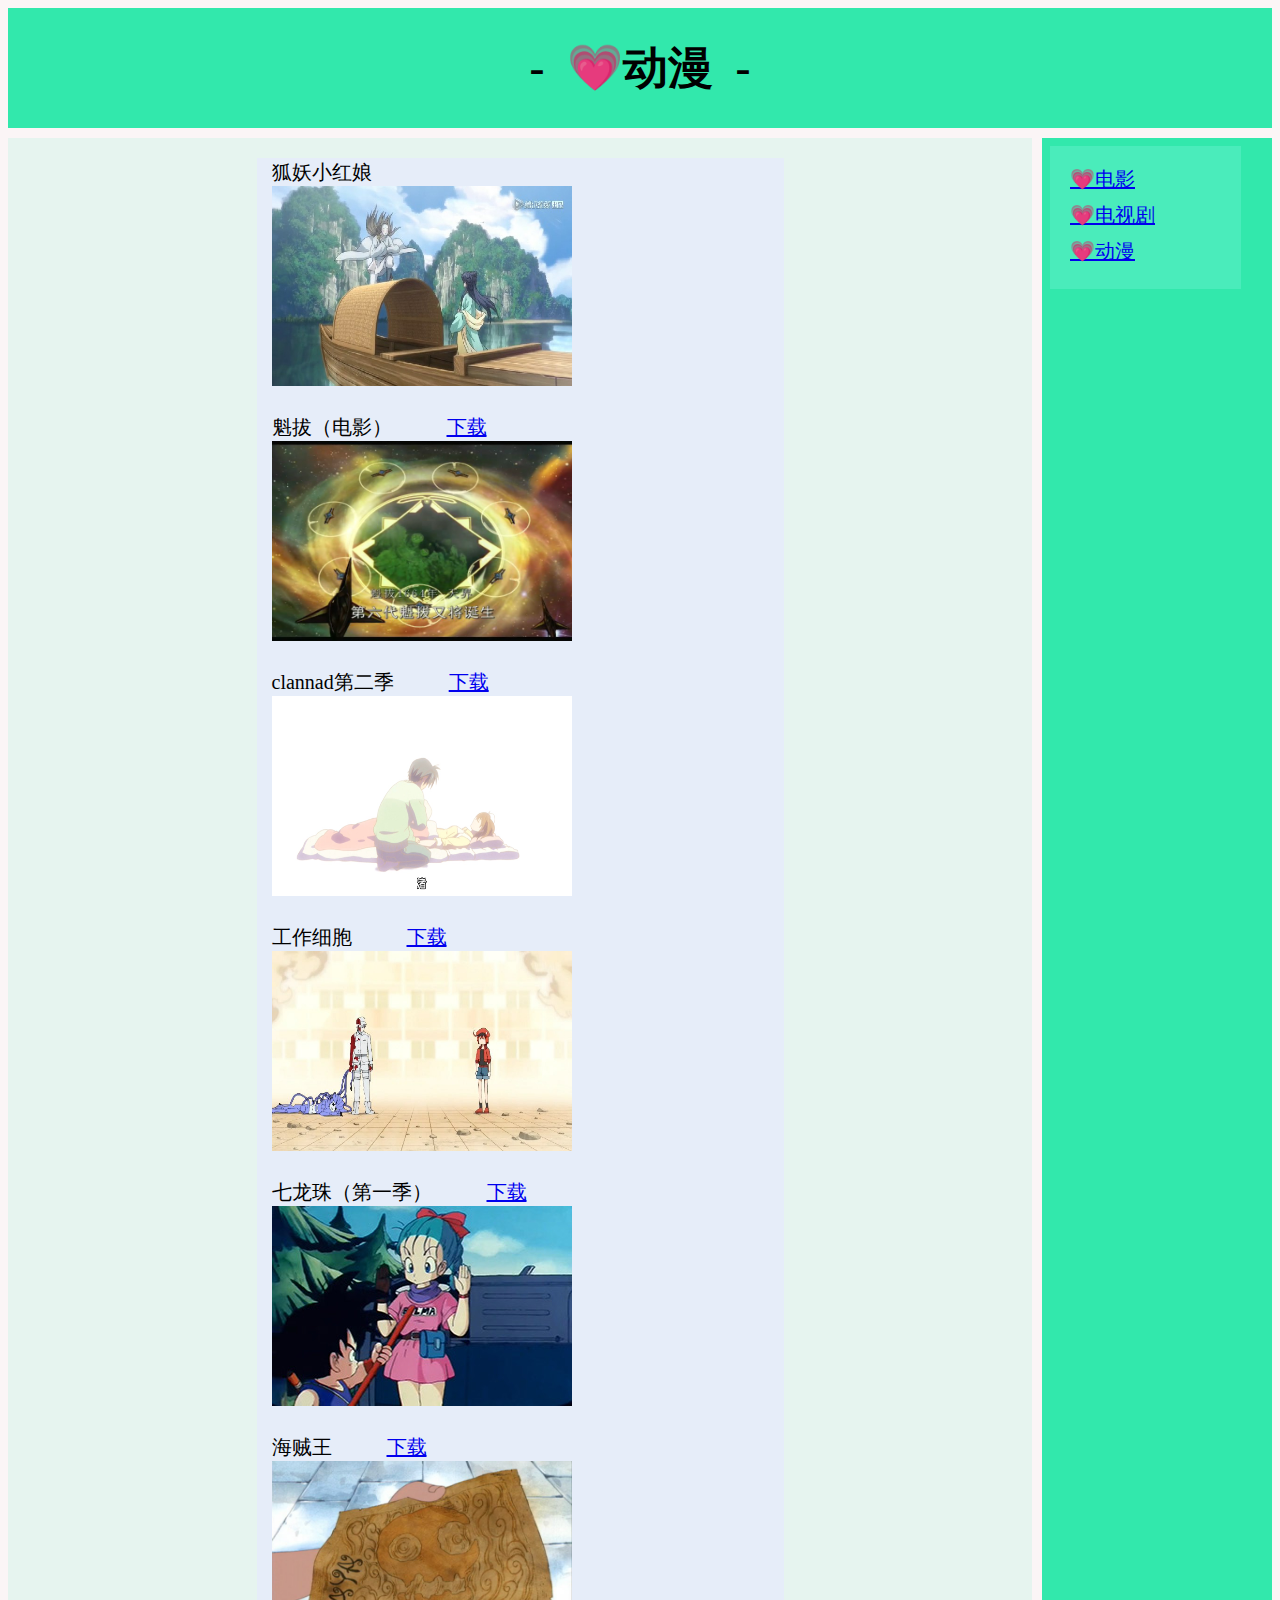
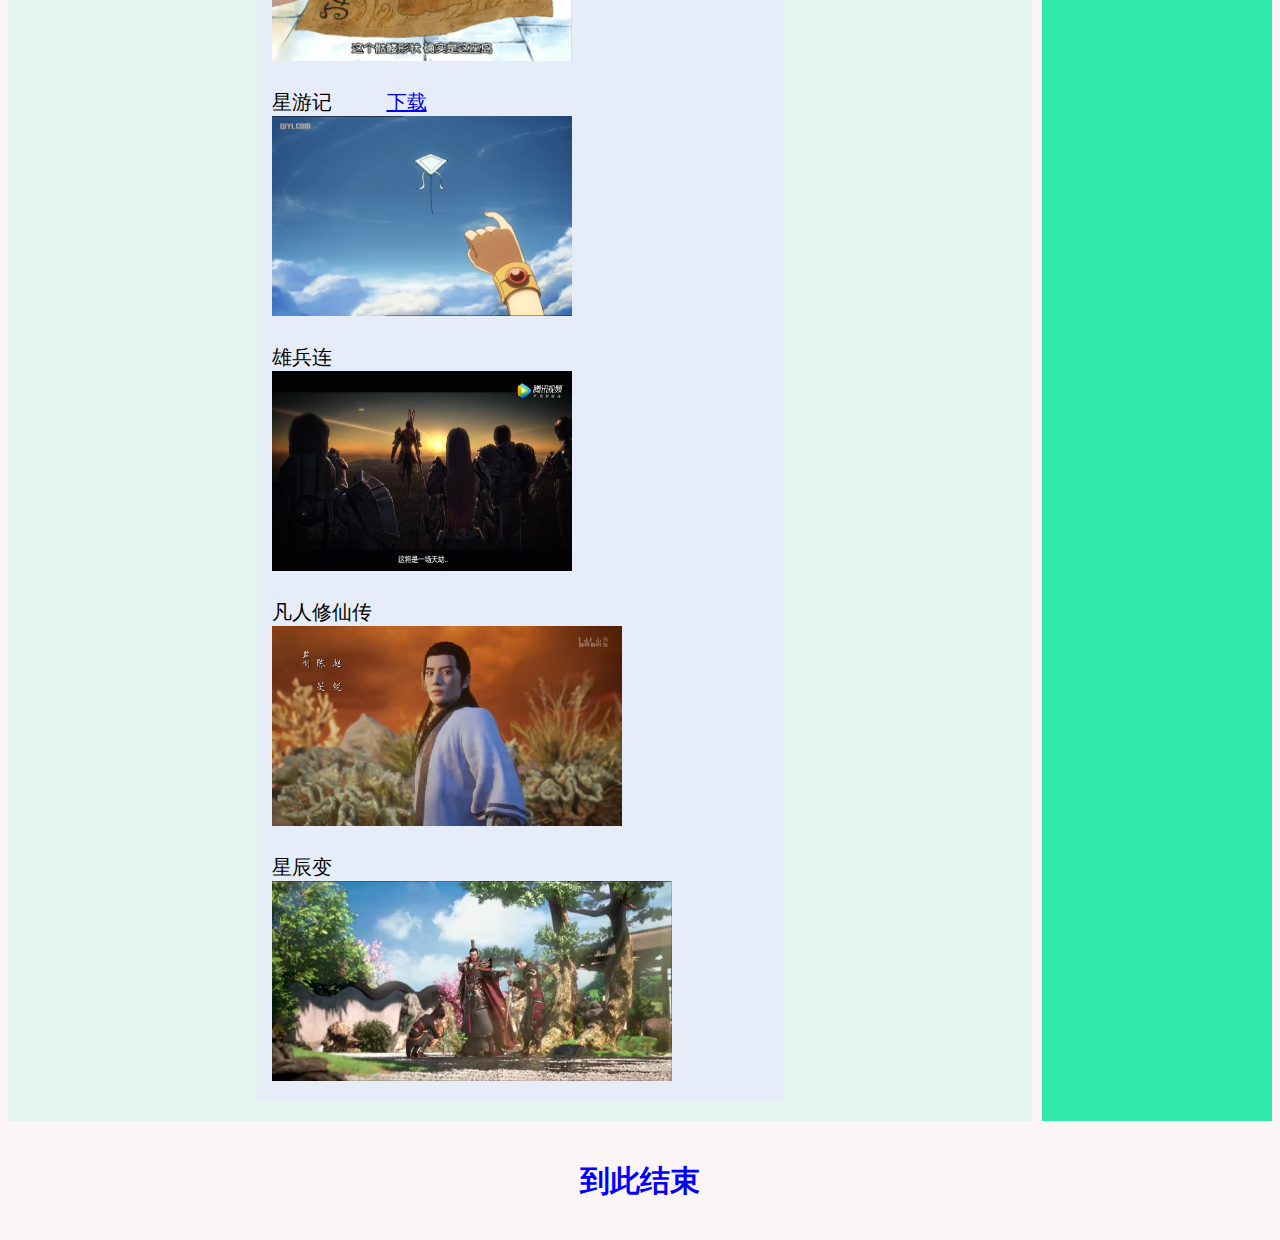
<file: collection/cartoon.html>
<!DOCTYPE html PUBLIC "-//W3C//DTD XHTML 1.0 Transitional//EN" "http://www.w3.org/TR/xhtml1/DTD/xhtml1-transitional.dtd">
<html xmlns="http://www.w3.org/1999/xhtml">
<head>
<meta http-equiv="Content-Type" name="viewport" content="text/html; charset=utf-8; width=device-width; initial-scale=1" />
<!-- 让元素在小屏幕自动换行 -->

<title>动漫</title>
<style type="text/css" >

/* grid布局学习链接：https://zhuanlan.zhihu.com/p/635422766   https://zhuanlan.zhihu.com/p/578736609*/
/* 采用grid加栅格布局的方式，方便pc和移动端的转换，同时每个块之间的间距为10，添加上对应的样式 */
.container {
 display: grid;
 grid-template-columns: repeat(10, 1fr) 100px 120px;
 grid-gap: 10px;
 grid-template-areas: "h h h h h h h h h h h h"
					  "s s s s s s s s s s s s"
					  "c c c c c c c c c c c c";
}
.header {
 grid-area: h;
 background: rgb(50, 232, 172);
}
.footer {
 display: none;
 height: auto;
}
.content {
 grid-area: c;
  background: rgba(50, 232, 172,0.1);
height: auto;
}
.slider {
 background: rgb(50, 232, 172);
 grid-area: s;
 height: auto;
 display:flex; justify-content:center; align-items:center;/* 设置水平和垂直居中 */
}
.BOX {
 display:block;
 margin: auto; 	/* 居中显示 */
 background: rgba(230, 237, 249, 1.0);
 width: 50%; 
 min-width: 400px;
 padding:1px 0 15px 15px;
 }

#mulu{ width: 90%; height:70px; }

/* 当屏幕的尺寸大于680的时候，我希望展示出来slider的内容 */
@media screen and (min-width: 680px) {
 .container {
  grid-template-areas:
   "h h h h h h h h h h h h"
   "c c c c c c c c c c s s"
   "f f f f f f f f f f f f";
 }
 .footer {
  display: block;
  grid-area: f;
 }
 .slider{	display: block; }
 #mulu{	height:160px; }
}
}

img { max-width: 100%;}

body {
	background-color: #fbf5f6;
	
	background-repeat: no-repeat;
}

#apDiv1 {
	position: absolute;
	left: auto;
	top: auto;
	width: 631px;
	height: 124px;
	z-index: 1;
}
body,td,th {
	font-size: 20px;
	color: #000000;
}
h1 {
	font-size: 5vmin;
	color: #000000;
	text-align: center;
}
h2 {
	font-size: 30px;
	font-family:"楷体";
	color: #0000ff;
}

h3 {
	text-align: center;
	font-size: 30px;
	font-family:"楷体";
	color: #0000ff;
}
#yuan{ width: 300px;
        height:50px;
		background-color: rgb(0, 187, 187);
		border-radius: 50%;
		display:flex; justify-content:center; align-items:center;/* 设置水平和垂直居中 */
}

</style>
</head>

<body>
	
<div class="container">
 <div class="header"><h1><strong><b>-&nbsp;&nbsp;&#128151;动漫&nbsp;&nbsp;- </b></strong></h1></div>
 <div class="slider"><embed id="mulu" src="./item157.html" type="image/svg+xml"/> </div>
 <div class="content">
	 <ul style="list-style-type:none; padding:0 0 0 0" ><!--去除列表开头的黑点-->

	<blockquote class="BOX">
	  
			狐妖小红娘
			<li><a href="https://movie.douban.com/subject/26435736/" target="_blank" title="豆瓣"><img src="./cartoon/狐妖6-竹业篇（上）.mp4_20220827_200823.921.jpg" style="width: 300px;height:200px" alt="人"></a></li>
		  <br>魁拔（电影）
		  <a style="padding:0 0 0 50px" href="https://www.aliyundrive.com/s/D2Tz4GYT1sj" target="_blank">下载</a>
			<li><a href="https://movie.douban.com/subject/26087750/" target="_blank" title="豆瓣"><img src="./cartoon/魁拔1.rmvb_20220827_201216.353.jpg" style="width: 300px;height:200px" alt="人"></a></li>
		  <br>clannad第二季
		  <a style="padding:0 0 0 50px" href="https://www.aliyundrive.com/s/96JKwNSeG1t" target="_blank">下载</a>
			<li><a href="https://movie.douban.com/subject/3230813/" target="_blank" title="豆瓣"><img src="./cartoon/Clannad After Story 16.mp4_20220827_202047.668.jpg" style="width: 300px;height:200px" alt="人"></a></li>
		  <br>工作细胞
		  <a style="padding:0 0 0 50px" href="https://www.aliyundrive.com/s/6A3tSrmow99" target="_blank">下载</a>
			<li><a href="https://movie.douban.com/subject/28514091/" target="_blank" title="豆瓣"><img src="./cartoon/01 肺炎链球菌.mp4_20220827_202622.645.jpg" style="width: 300px;height:200px" alt="人"></a></li>
		  <br>七龙珠（第一季）
		  <a style="padding:0 0 0 50px" href="https://www.aliyundrive.com/s/ZTLRm5YQCgz" target="_blank">下载</a>
		  			<li><a href="https://movie.douban.com/subject/1782006/" target="_blank" title="豆瓣"><img src="./cartoon/第001话.mkv_20230706_160531.730.jpg" style="width: 300px;height:200px" alt="人"></a></li>
		  <br>海贼王
		  <a style="padding:0 0 0 50px" href="https://www.aliyundrive.com/s/kh7zrP12BHa" target="_blank">下载</a>
			<li><a href="https://movie.douban.com/subject/1453238/" target="_blank" title="豆瓣"><img src="./cartoon/海贼王-第188集 从诅咒的束缚中解放！大战士流下热泪！.ts_20220827_203002.984.jpg" style="width: 300px;height:200px" alt="人"></a></li>
		  <br>星游记
		  <a style="padding:0 0 0 50px" href="https://www.aliyundrive.com/s/LJSagSFQF8m" target="_blank">下载</a>
			<li><a href="https://movie.douban.com/subject/6952623/" target="_blank" title="豆瓣"><img src="./cartoon/星游记第01集.flv_20220827_203048.664.jpg" style="width: 300px;height:200px" alt="人"></a></li>
		  <br>雄兵连
			<li><a href="https://movie.douban.com/subject/27187158/" target="_blank" title="豆瓣"><img src="./cartoon/超神学院之雄兵连04.mp4_20220827_204016.688.jpg" style="width: 300px;height:200px" alt="人"></a></li>
		  <br>凡人修仙传
			<li><a href="https://movie.douban.com/subject/34925294/" target="_blank" title="豆瓣"><img src="./cartoon/凡人修仙传 第01集.ts_20220827_204444.763.jpg" style="width: 350px;height:200px" alt="人"></a></li>
		  <br>星辰变
		  <li><a href="https://movie.douban.com/subject/30337864/" target="_blank" title="豆瓣"><img src="./cartoon/星辰变1.jpg" style="width: 400px;height:200px" alt="人"></a></li>
		  
		  
	</blockquote>
	  

</ul></div>
 <div class="footer"><h3>到此结束</h3></div>
</div>
	
</body>
</html>
</file>
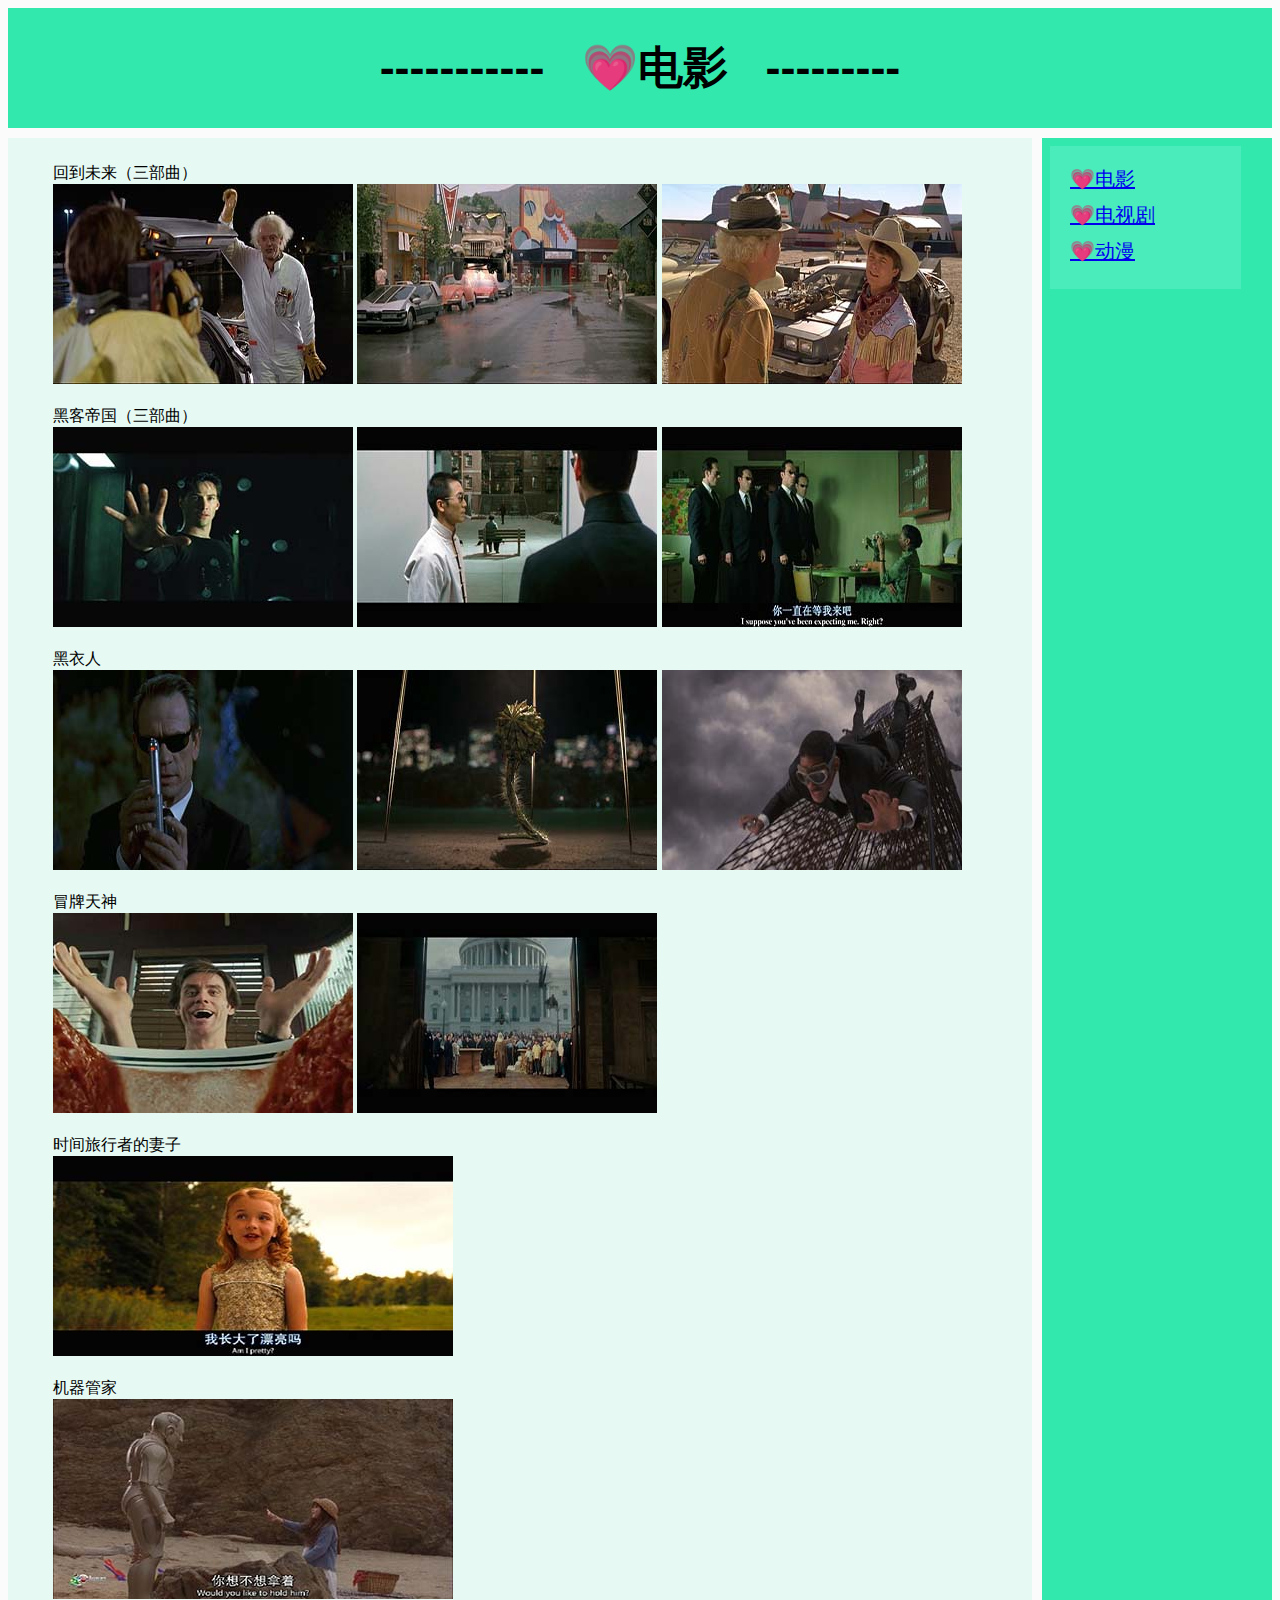
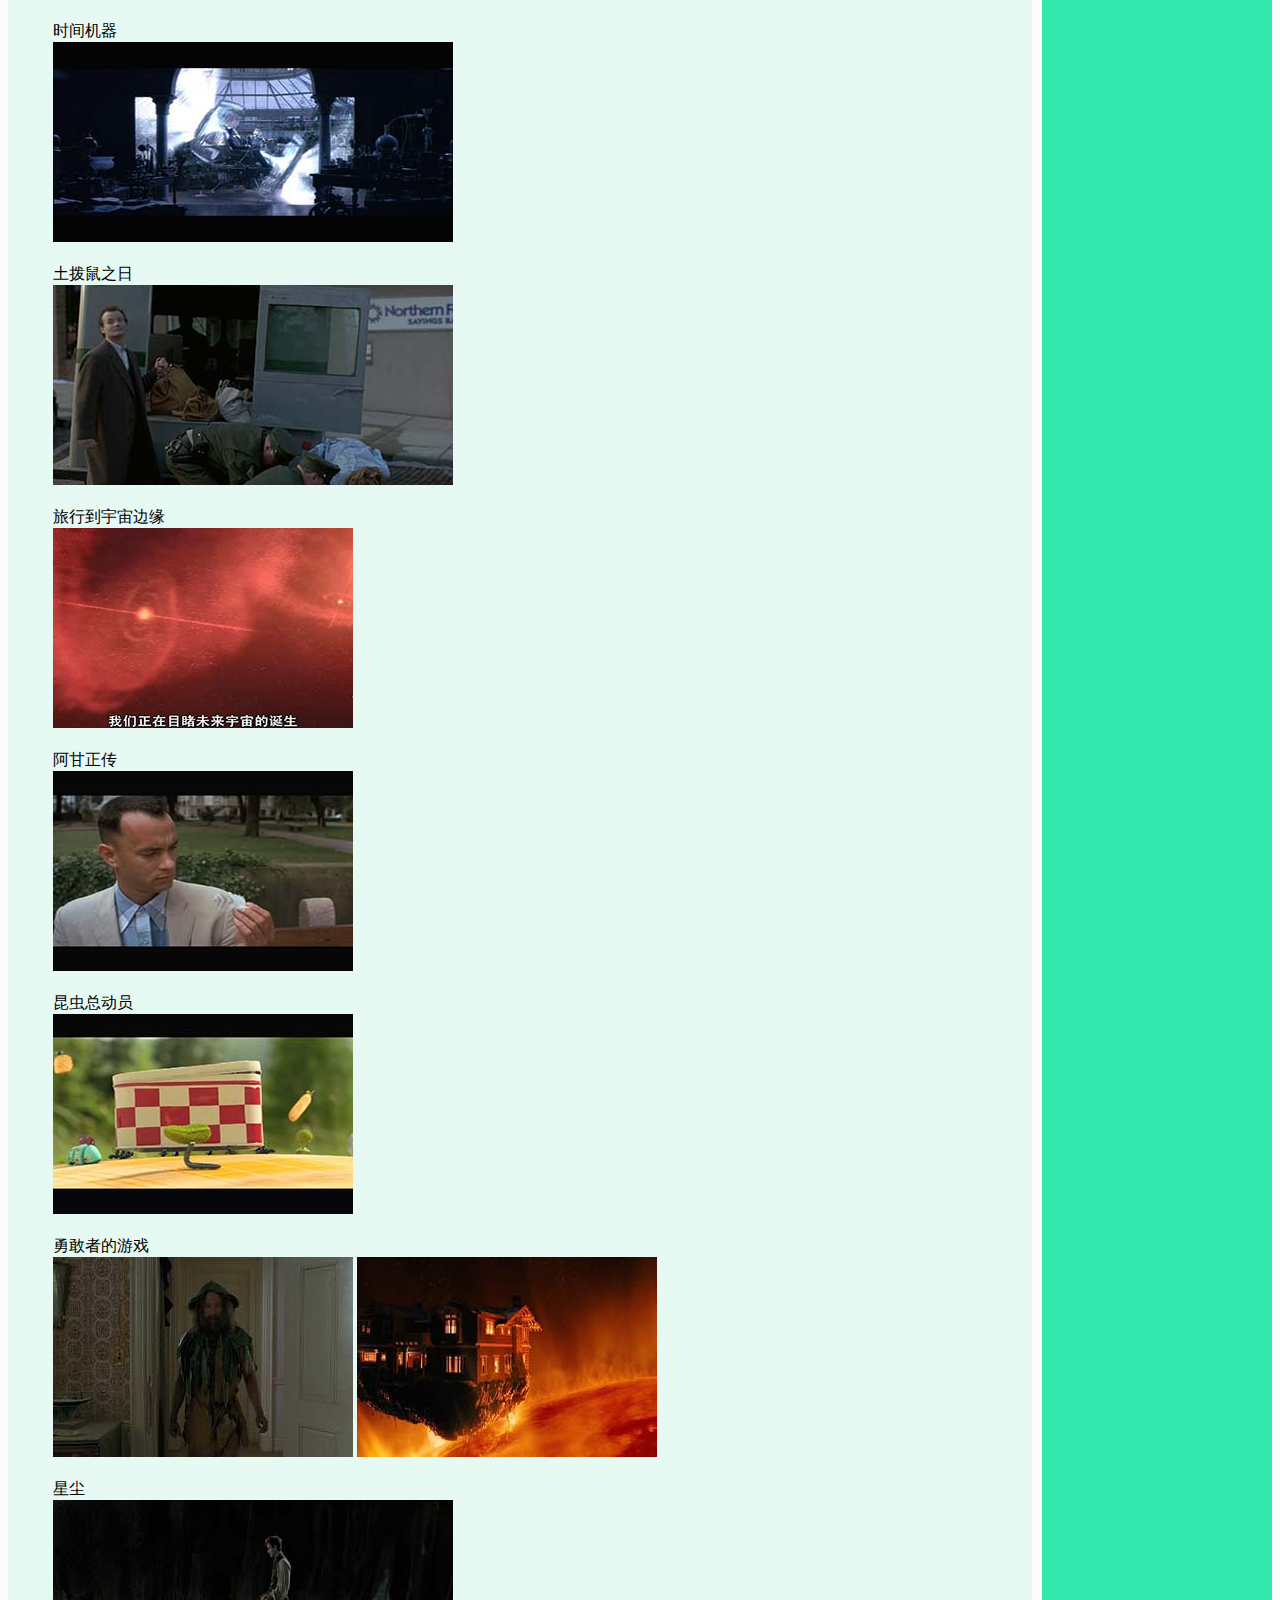
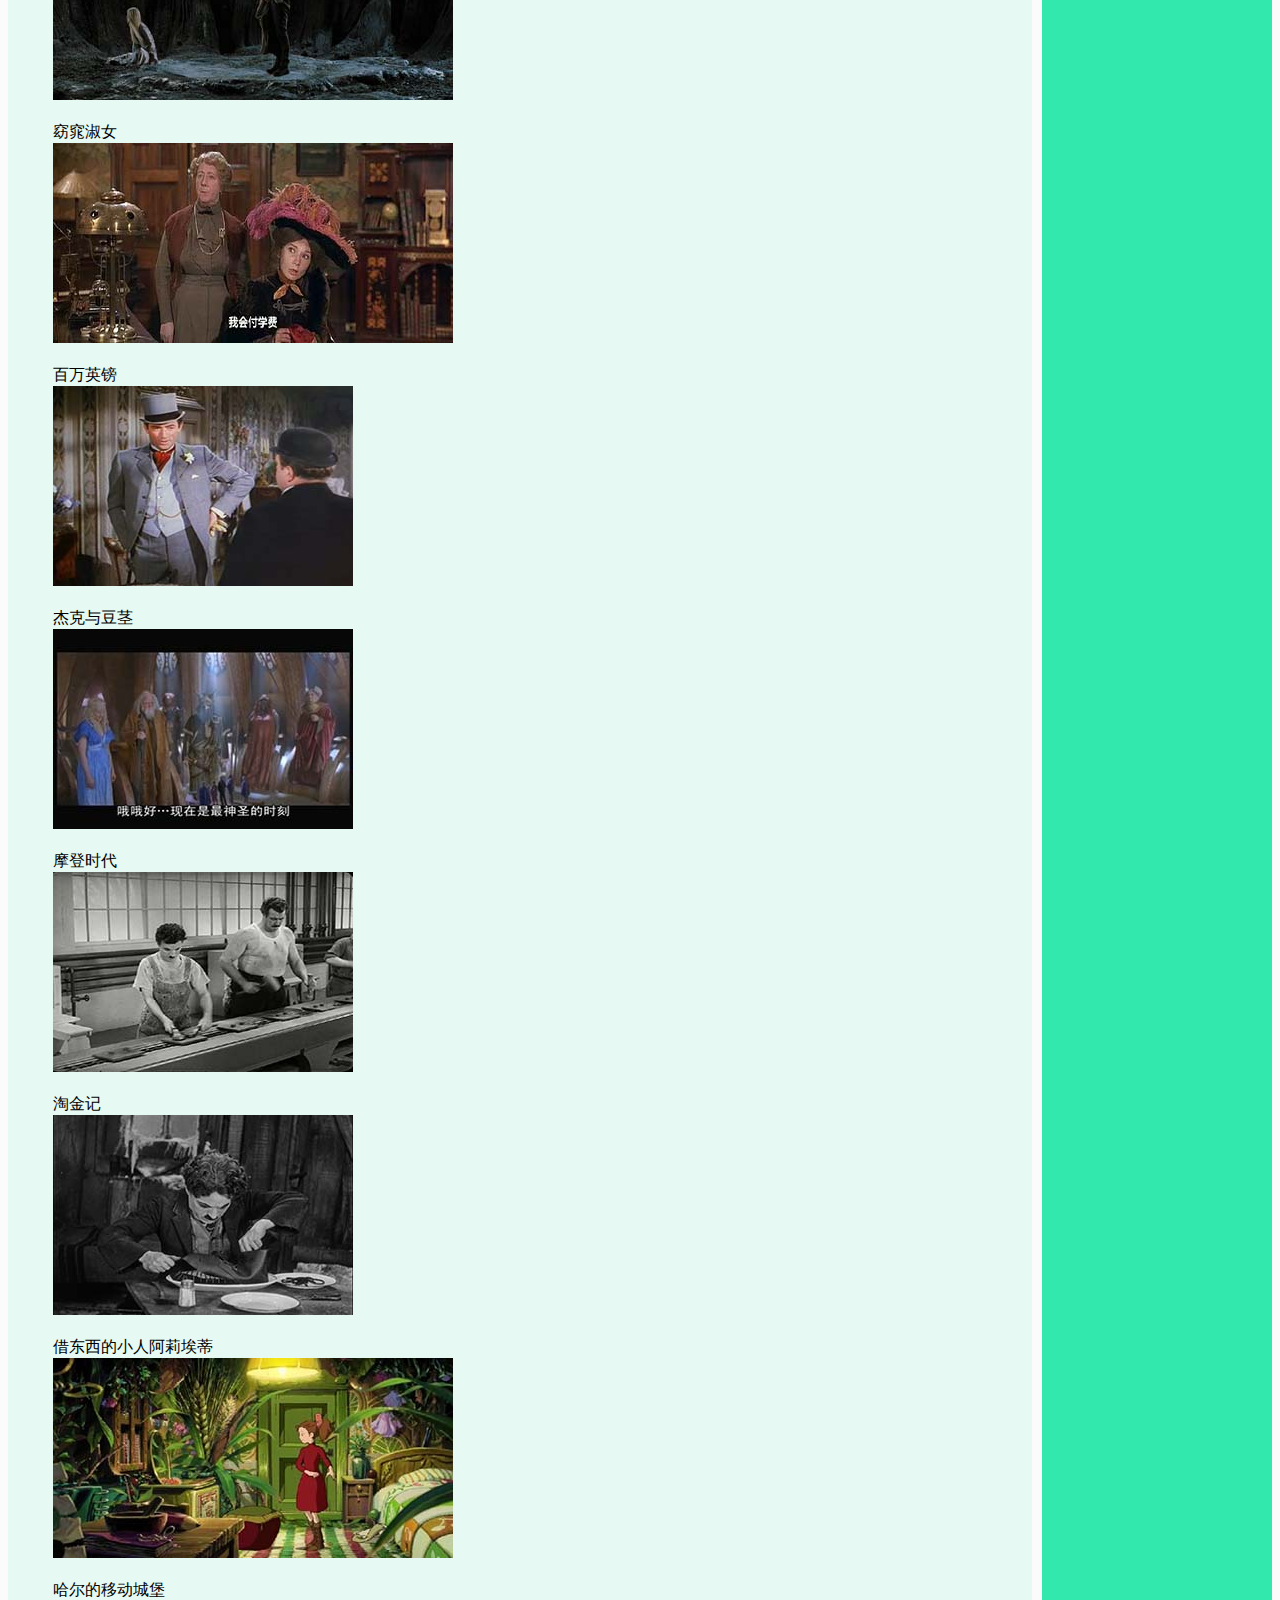
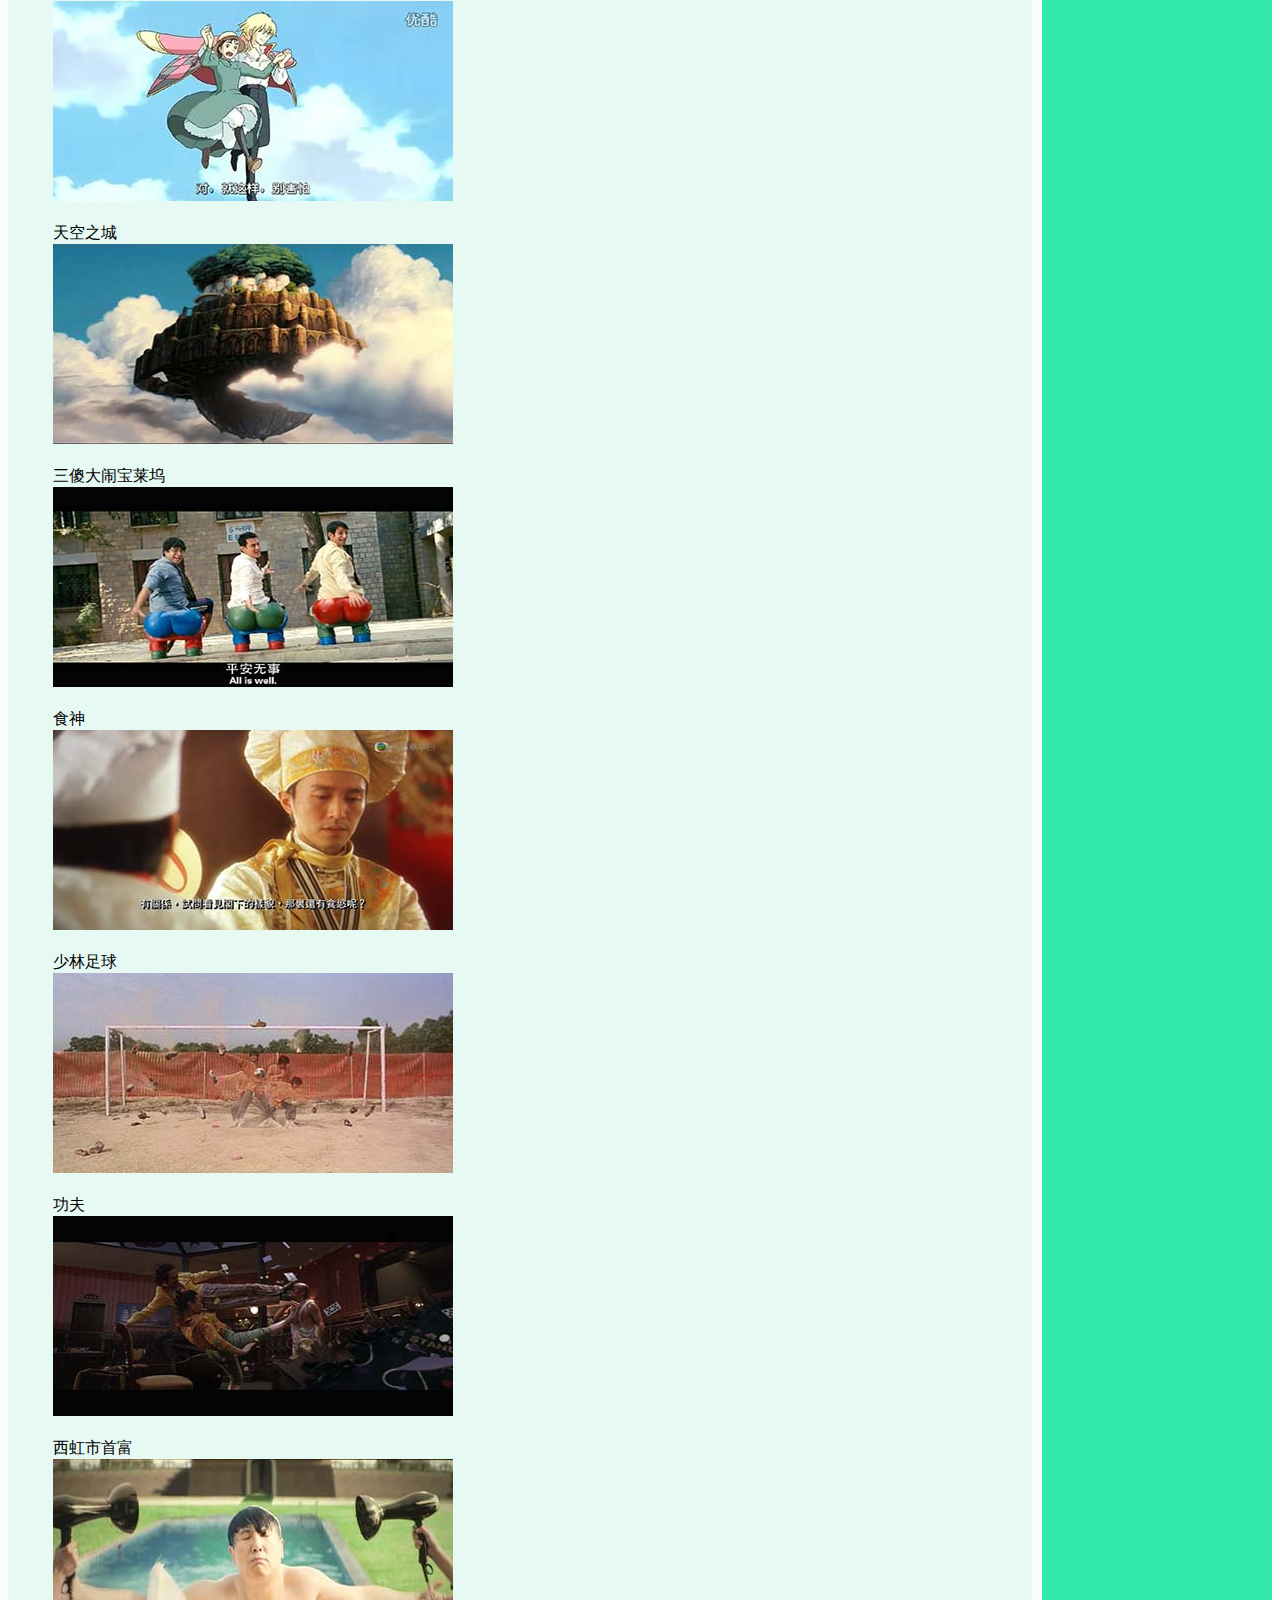
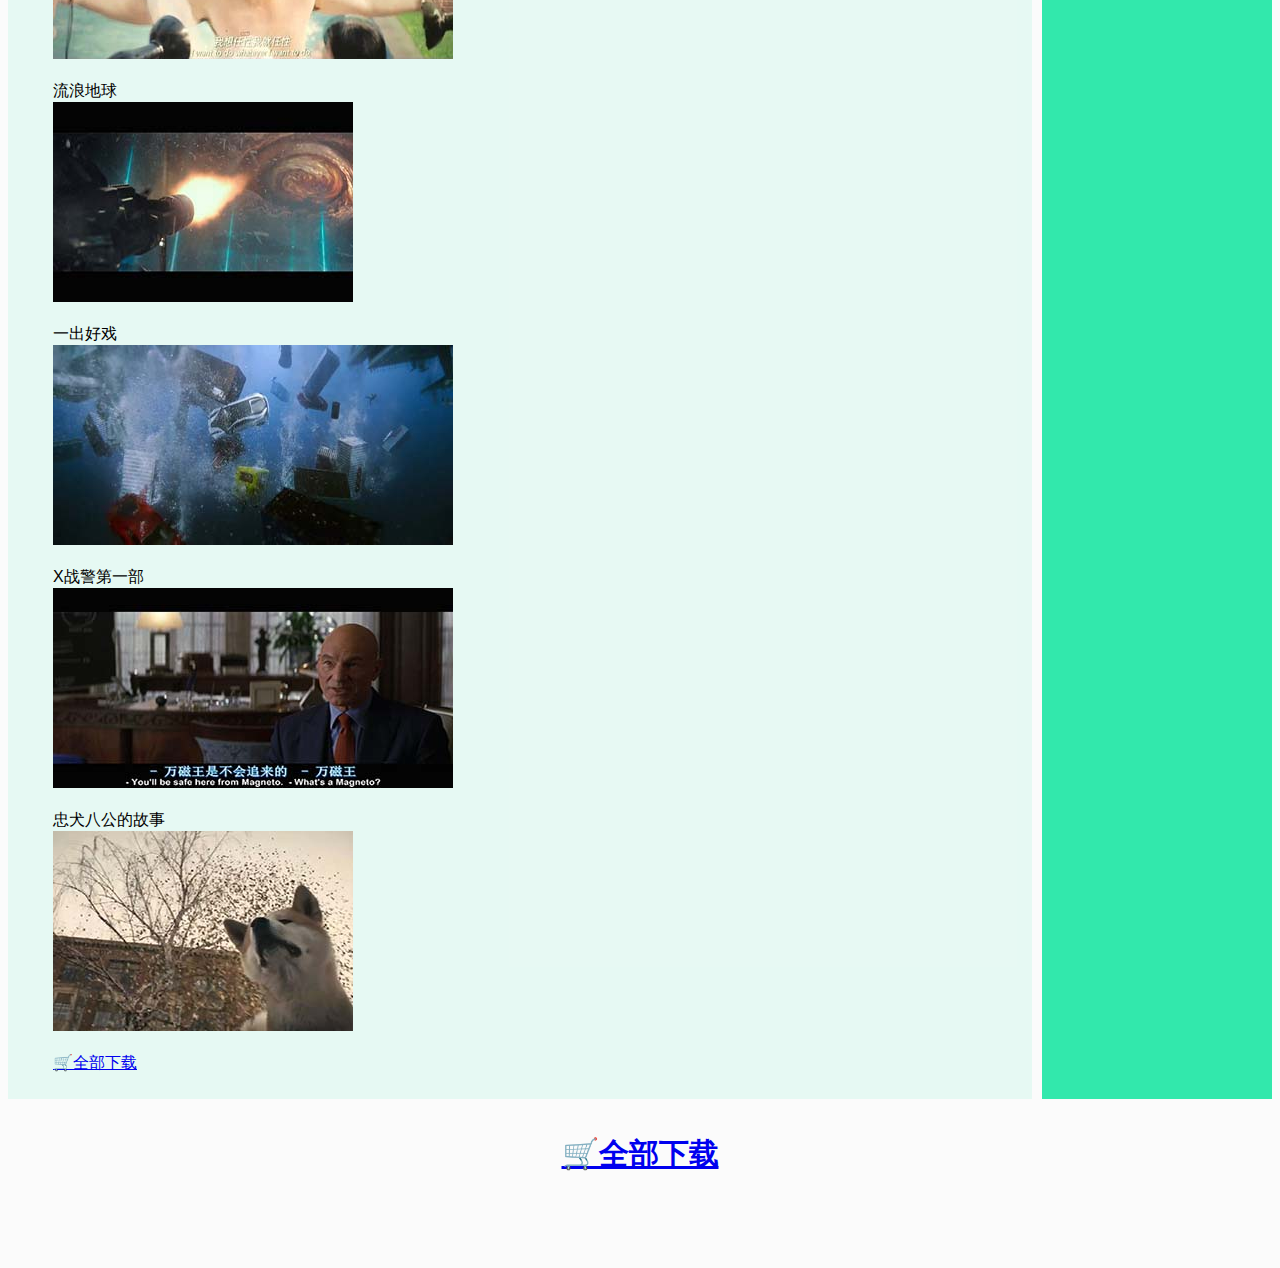
<file: collection/dianying.html>
<!DOCTYPE html PUBLIC "-//W3C//DTD XHTML 1.0 Transitional//EN" "http://www.w3.org/TR/xhtml1/DTD/xhtml1-transitional.dtd">
<html xmlns="http://www.w3.org/1999/xhtml">
<head>

<meta http-equiv="Content-Type" name="viewport" content="text/html; charset=utf-8; width=device-width; initial-scale=1" />
<!-- 让元素在小屏幕自动换行 -->

<title>电影</title>
<style type="text/css" >

/* grid布局学习链接：https://zhuanlan.zhihu.com/p/635422766   https://zhuanlan.zhihu.com/p/578736609*/
/* 采用grid加栅格布局的方式，方便pc和移动端的转换，同时每个块之间的间距为10，添加上对应的样式 */
.container {
 display: grid;
 grid-template-columns: repeat(10, 1fr) 100px 120px;
 grid-gap: 10px;
 grid-template-areas: "h h h h h h h h h h h h"
                      "s s s s s s s s s s s s"
					  "c c c c c c c c c c c c";
}
.header {
 grid-area: h;
 background: rgb(50, 232, 172);
 height: auto;
}
.footer {
 display: none;
 height: auto;
}
.content {
 grid-area: c;
  background: rgba(50, 232, 172,0.1);
 height: auto;
}
.slider {
 background: rgb(50, 232, 172);
 grid-area: s;
 height: auto;
 display:flex; justify-content:center; align-items:center;/* 设置水平和垂直居中 */
}

#mulu{ width: 90%; height:70px; }

/* 当屏幕的尺寸大于600的时候，我希望展示出来slider的内容 */
@media screen and (min-width: 600px) {
 .container {
  grid-template-areas:
   "h h h h h h h h h h h h"
   "c c c c c c c c c c s s"
   "f f f f f f f f f f f f";
 }
 .footer {
  display: block;
  grid-area: f;
 }
 .slider {
  display:block;/* 取消水平和垂直居中 */
 }
 #mulu{	height:160px; }
}

img { max-width: 100%;}
body {
	background-color: #fbfbfb;
	
	background-repeat: no-repeat;
}

#apDiv1 {
	position: absolute;
	left: auto;
	top: auto;
	width: 931px;
	height: 124px;
	z-index: 1;
}
body,td,th {
	font: normal 100% Helvetica, Arial, sans-serif;
	/* 保证字体自适应 */
	color: #000000;
}

h1 {
	text-align: center;
	font-size: 5vmin;
/* 保证字体自适应 */
	color: #000000;
}
h2 {
	text-align: center;
	font-size: 30px;
	font-family:"楷体";
	color: #000000;
}

h3 {
	font-size: 15px;
	font-family:"楷体";
	color: #0000ff;
}

</style>
</head>

<body>

<div class="container">
 <div class="header"><h1><strong><b>-----------&nbsp;&nbsp;&nbsp;&#128151;电影&nbsp;&nbsp;&nbsp;--------- </b></strong></h1></div>
 
 <div class="slider"><embed id="mulu" src="./item157.html" type="image/svg+xml" /></div>

 <div class="content">
	 <ul style="list-style-type:none; padding:0 0 0 0" ><!--去除列表开头的黑点-->

	<blockquote style="margin-left: 0px;  width: 93%; height:auto; background-color:rgba(170, 255, 248, 0.0);  padding:1vmin 0 1vmin 5vmin">
	  
			回到未来（三部曲）
	  <li>
		<a href="https://movie.douban.com/subject/1300555/" target="_blank" title="豆瓣"><img src="./film/Back.To.The.Future.1985.BluRay.720p.x264.AC3-WOFEI(1).mkv_20220801_215208.716.jpg" style="width: auto;height:auto" alt="人"></a>
		  <a href="https://movie.douban.com/subject/1299092/" target="_blank" title="豆瓣"><img src="./film/Back.To.The.Future.II.1989.BluRay.720p.x264.AC3-WOFEI.mkv_20220801_215443.767.jpg"  alt="人"></a>
		  <a href="https://movie.douban.com/subject/1296666/" target="_blank" title="豆瓣"><img src="./film/Back.To.The.Future.III.1990.BluRay.720p.x264.AC3-WOFEI.mkv_20220801_215500.525.jpg"  alt="人"></a>
	  </li>
		  <br>黑客帝国（三部曲）
		<li>
		  <a href="https://movie.douban.com/subject/1291843/" target="_blank" title="豆瓣"><img src="./film/1.rmvb_20220802_213232.070.jpg"  alt="人"></a>
		  <a href="https://movie.douban.com/subject/1304141/" target="_blank" title="豆瓣"><img src="./film/2.mkv_20220802_213302.950.jpg"  alt="人"></a>
		  <a href="https://movie.douban.com/subject/1302467/" target="_blank" title="豆瓣"><img src="./film/3.mkv_20220802_213510.307.jpg"  alt="人"></a>
		</li>
		<br>黑衣人
		<li>
		  <a href="https://movie.douban.com/subject/1301445/" target="_blank" title="豆瓣"><img src="./film/黑衣人1.BD1280高清国英双语中英双字.mkv_20220802_213703.142.jpg"  alt="人"></a>
		  <a href="https://movie.douban.com/subject/1295280/" target="_blank" title="豆瓣"><img src="./film/hei衣人2.BD1280超清国英双语中英双字.mkv_20220802_213732.500.jpg"  alt="人"></a>
		  <a href="https://movie.douban.com/subject/3642835/" target="_blank" title="豆瓣"><img src="./film/Men.in.Black.3.2012.hei衣人3.双语字幕.HR-HDTV.AC3.1024X552.mkv_20220802_213832.995.jpg"  alt="人"></a>
		</li>
		<br>冒牌天神
		<li>
		  <a href="https://movie.douban.com/subject/1297018/" target="_blank" title="豆瓣"><img src="./film/冒牌天神 中英双字.rmvb_20220802_215823.416.jpg"  alt="人"></a>
		  <a href="https://movie.douban.com/subject/1867332/" target="_blank" title="豆瓣"><img src="./film/冒牌天神2 中英双字.mkv_20220802_220021.968.jpg"  alt="人"></a>
		</li>
		<br>时间旅行者的妻子
		<li>
		  <a href="https://movie.douban.com/subject/30290864/" target="_blank" title="豆瓣"><img src="./film/The.Time.Travelers.Wife.2009.双语字幕.HR-HDTV.AC3.1024X576.x264.mkv_20220803_204248.777.jpg"  alt="人"></a>
		</li>
		<br>机器管家
		<li>
		  <a href="https://movie.douban.com/subject/1292529/" target="_blank" title="豆瓣"><img src="./film/机器管家.mkv_20220803_205818.284.jpg"  alt="人"></a>
		</li>
		<br>时间机器
		<li>
		  <a href="https://movie.douban.com/subject/1306609/" target="_blank" title="豆瓣"><img src="./film/时丨间机器.mp4_20220803_210412.509.jpg"  alt="人"></a>
		</li>
		<br>土拨鼠之日
		<li>
		  <a href="https://movie.douban.com/subject/1300613/" target="_blank" title="豆瓣"><img src="./film/土拨鼠之日.mp4_20220803_211950.988.jpg"  alt="人"></a>
		</li>
		<br>旅行到宇宙边缘
		<li>
		  <a href="https://movie.douban.com/subject/3595323/" target="_blank" title="豆瓣"><img src="./film/旅行到宇宙边缘.mkv_20220807_212325.123.jpg"  alt="人"></a>
		</li>
		<br>阿甘正传
		<li>
		  <a href="https://movie.douban.com/subject/1292720/" target="_blank" title="豆瓣"><img src="./film/阿甘正传BD1280高清中英双字.rmvb_20220803_204501.249.jpg"  alt="人"></a>
		</li>
		<br>昆虫总动员
		<li>
		  <a href="https://movie.douban.com/subject/23048775/" target="_blank" title="豆瓣"><img src="./film/昆丨虫总动员.rmvb_20220803_210034.831.jpg"  alt="人"></a>
		</li>
		<br>勇敢者的游戏
		<li>
		  <a href="https://movie.douban.com/subject/1294990/" target="_blank" title="豆瓣"><img src="./film/第一部Jumanji.mkv_20220803_193515.290.jpg"  alt="人"></a>
		  <a href="https://movie.douban.com/subject/1370276/" target="_blank" title="豆瓣"><img src="./film/第二部Zathura.mkv_20220803_193627.228.jpg"  alt="人"></a>
		</li>
		<br>星尘
		<li>
		  <a href="https://movie.douban.com/subject/1867335/" target="_blank" title="豆瓣"><img src="./film/Stardust.mkv_20220802_221618.131.jpg"  alt="人"></a>
		</li>
		
		<br>窈窕淑女
		<li>
		  <a href="https://movie.douban.com/subject/1297965/" target="_blank" title="豆瓣"><img src="./film/[窈窕淑女].My.Fair.Lady.1964.SE.DVDRiP.X264.3Audio.AC3-BTPIG.mkv_20220803_200533.850.jpg"  alt="人"></a>
		</li>
		<br>百万英镑
		<li>
		  <a href="https://movie.douban.com/subject/1304374/" target="_blank" title="豆瓣"><img src="./film/百万富翁.avi_20220803_204634.151.jpg"  alt="人"></a>
		</li>
		<br>杰克与豆茎
		<li>
		  <a href="https://movie.douban.com/subject/1305575/" target="_blank" title="豆瓣"><img src="./film/杰克与豆茎.rm_20220803_205935.030.jpg"  alt="人"></a>
		</li>
		<br>摩登时代
		<li>
		  <a href="https://movie.douban.com/subject/1294371/" target="_blank" title="豆瓣"><img src="./film/Modern.Times.1936.m登时代.双语字幕.HR-HDTV.AC3.764X576作.mkv_20220803_202911.608.jpg"  alt="人"></a>
		</li>
		<br>淘金记
		<li>
		  <a href="https://movie.douban.com/subject/1298817/" target="_blank" title="豆瓣"><img src="./film/The.Gold.Rush.1942.BluRay.720p.x264.AC3-CnSCG.mkv_20220803_203037.879.jpg"  alt="人"></a>
		</li>
		<br>借东西的小人阿莉埃蒂
		<li>
		  <a href="https://movie.douban.com/subject/4202302/" target="_blank" title="豆瓣"><img src="./film/[诸神字幕组][借东西的小人阿莉埃蒂][Karigurashi_no_Arrietty][480P][中日双语字幕][BDRip].rmvb_20220803_202533.078.jpg"  alt="人"></a>
		</li>
		<br>哈尔的移动城堡
		<li>
		  <a href="https://movie.douban.com/subject/1308807/" target="_blank" title="豆瓣"><img src="./film/哈尔的移动城堡.mp4_20220803_204657.038.jpg"  alt="人"></a>
		</li>
		<br>天空之城
		<li>
		  <a href="https://movie.douban.com/subject/1291583/" target="_blank" title="豆瓣"><img src="./film/天空之城.mkv_20220803_211755.648.jpg"  alt="人"></a>
		</li>
		<br>三傻大闹宝莱坞
		<li>
		  <a href="https://movie.douban.com/subject/3793023/" target="_blank" title="豆瓣"><img src="./film/3.Idiots.2009.mkv_20220803_202829.132.jpg"  alt="人"></a>
		</li>
		
		<br>食神
		<li>
		  <a href="https://movie.douban.com/subject/1293351/" target="_blank" title="豆瓣"><img src="./film/The.God.of.Cookery.1996.720p.HDTV.x264.2Audio-HDCTV.mkv_20220803_202934.078.jpg"  alt="人"></a>
		</li>
		<br>少林足球
		<li>
		  <a href="https://movie.douban.com/subject/1297747/" target="_blank" title="豆瓣"><img src="./film/少林足球.mkv_20220803_210339.627.jpg"  alt="人"></a>
		</li>
		<br>功夫
		<li>
		  <a href="https://movie.douban.com/subject/1291543/" target="_blank" title="豆瓣"><img src="./film/功夫 2004.mkv_20220805_145335.368.jpg"  alt="人"></a>
		</li>
		<br>西虹市首富
		<li>
		  <a href="https://movie.douban.com/subject/27605698/" target="_blank" title="豆瓣"><img src="./film/西虹市首富.mp4.mp4_20220803_212223.411.jpg"  alt="人"></a>
		</li>
		<br>流浪地球
		<li>
		  <a href="https://movie.douban.com/subject/26266893/" target="_blank" title="豆瓣"><img src="./film/[流浪地球].mp4_20220803_200436.689.jpg"  alt="人"></a>
		</li>
		<br>一出好戏
		<li>
		  <a href="https://movie.douban.com/subject/26985127/" target="_blank" title="豆瓣"><img src="./film/一出好戏（2018）.mp4_20220803_200846.785.jpg"  alt="人"></a>
		</li>
		
		<br>X战警第一部
		<li>
		  <a href="https://movie.douban.com/subject/1295250/" target="_blank" title="豆瓣"><img src="./film/X战警1.mp4_20220803_204355.576.jpg"  alt="人"></a>
		</li>
		
		<br>忠犬八公的故事
		<li>
		  <a href="https://movie.douban.com/subject/3011091/" target="_blank" title="豆瓣"><img src="./film/忠QUAN八公的故事BD中英双字.rmvb_20220803_212324.750.jpg"  alt="人"></a>
		</li>
		<br><a href="https://www.aliyundrive.com/s/AMpiUEavSUQ" target="_blank">&#128722;全部下载</a>
		
		
	</blockquote>
	

</ul>
</div>
 <div class="footer"><h2><a href="https://www.aliyundrive.com/s/AMpiUEavSUQ" target="_blank">&#128722;全部下载</a></h2></div>


  <!-- #BeginDate format:Ch2 -->
  
  
  <!-- #EndDate -->
  
  </em></b></strong></font></h3>
<h3><br />
</h3>
<p>&nbsp;</p>
<p>&nbsp;</p>
</body>
</html>
</file>
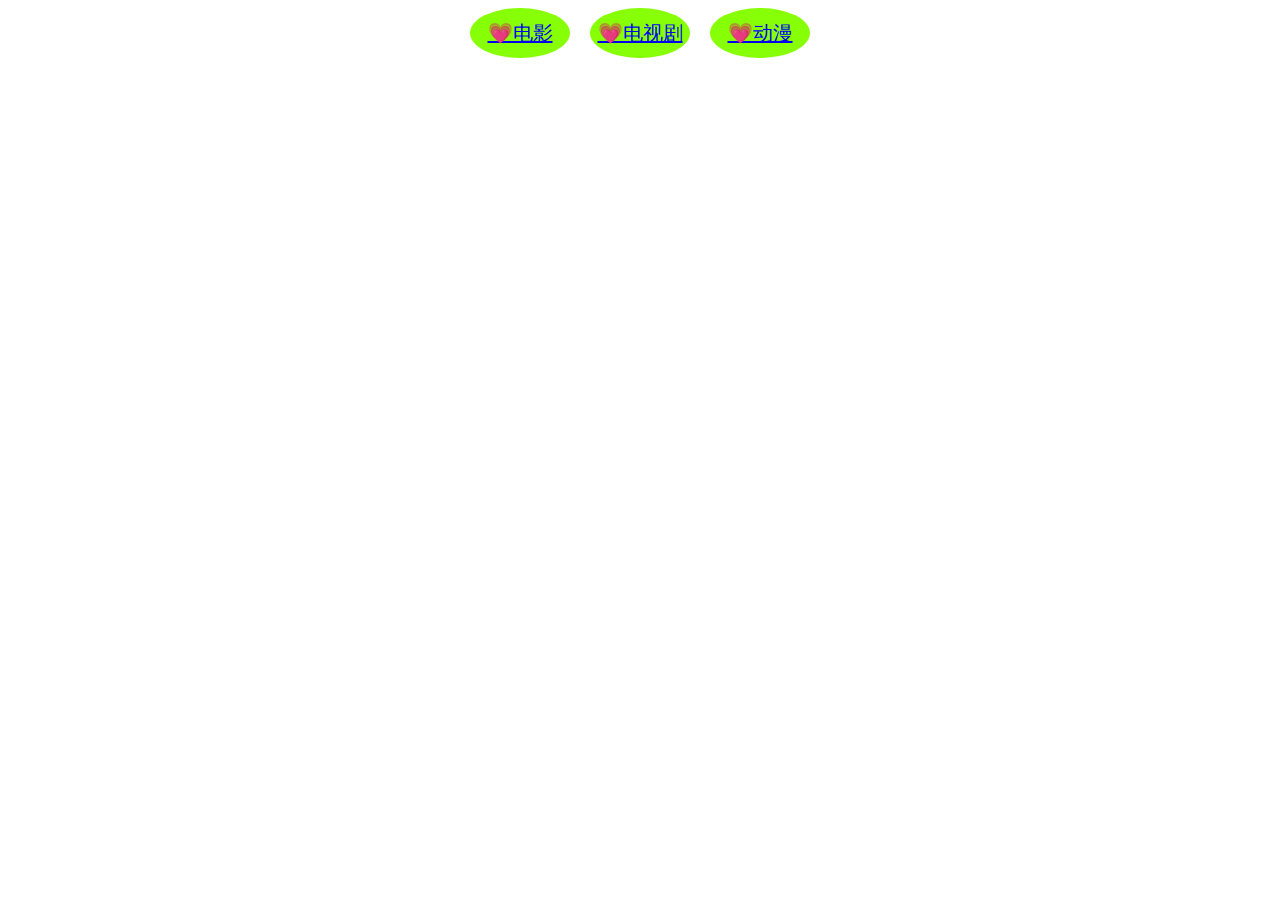
<file: collection/item157.html>
<!DOCTYPE html PUBLIC "-//W3C//DTD XHTML 1.0 Transitional//EN" "http://www.w3.org/TR/xhtml1/DTD/xhtml1-transitional.dtd">

<head>
<meta http-equiv="Content-Type" name="viewport" content="text/html; charset=utf-8; width=device-width; initial-scale=1" />
<title>item</title>
<style type="text/css" >

 #apDiv1 {
	position: relative;
	left: auto;
	top: auto;
	width: auto;
	height: auto;
	z-index: 1;
	margin-left: 0px; background-color:rgba(170, 255, 248, 0.2);  padding:20px 0 15px 20px;
	
 }
 #yuan{
	 display:block;
	 margin-bottom: 9px;
 }
 body,td,th {
	font-size: 20px;
	color: #000000;
 }
/* 当屏幕的尺寸大于220的时候，我希望的内容 */
@media screen and (min-width: 220px) {
 #apDiv1{
	 background-color:rgba(170, 255, 248, 0.0); padding:0px 0 0px 0px;
	 display:flex; justify-content:center; align-items:center;/*设置水平和垂直居中*/
 }
#yuan{ 	width: 100px;
        height:50px;
		background-color: rgb(135, 255, 6);
		border-radius: 50%;
		display:inline-flex; justify-content:center; align-items:center;/* 不换行,设置水平和垂直居中*/
		margin-right: 20px; margin-bottom: 0px;
}
}
</style>
</head>

<body>
<div id="apDiv1" >
		
	
	<a id="yuan" href="./dianying.html" target="_top"> &#128151;电影 </a>
	<a id="yuan" href="./teleplay.html" target="_top"> &#128151;电视剧 </a>
	<a id="yuan" href="./cartoon.html" target="_top" style="margin-right: 0;"> &#128151;动漫 </a>
	<!-- 表情代码来自 https://blog.csdn.net/qq_53679247/article/details/127383775 -->
	
	
</div>
</body>
</file>
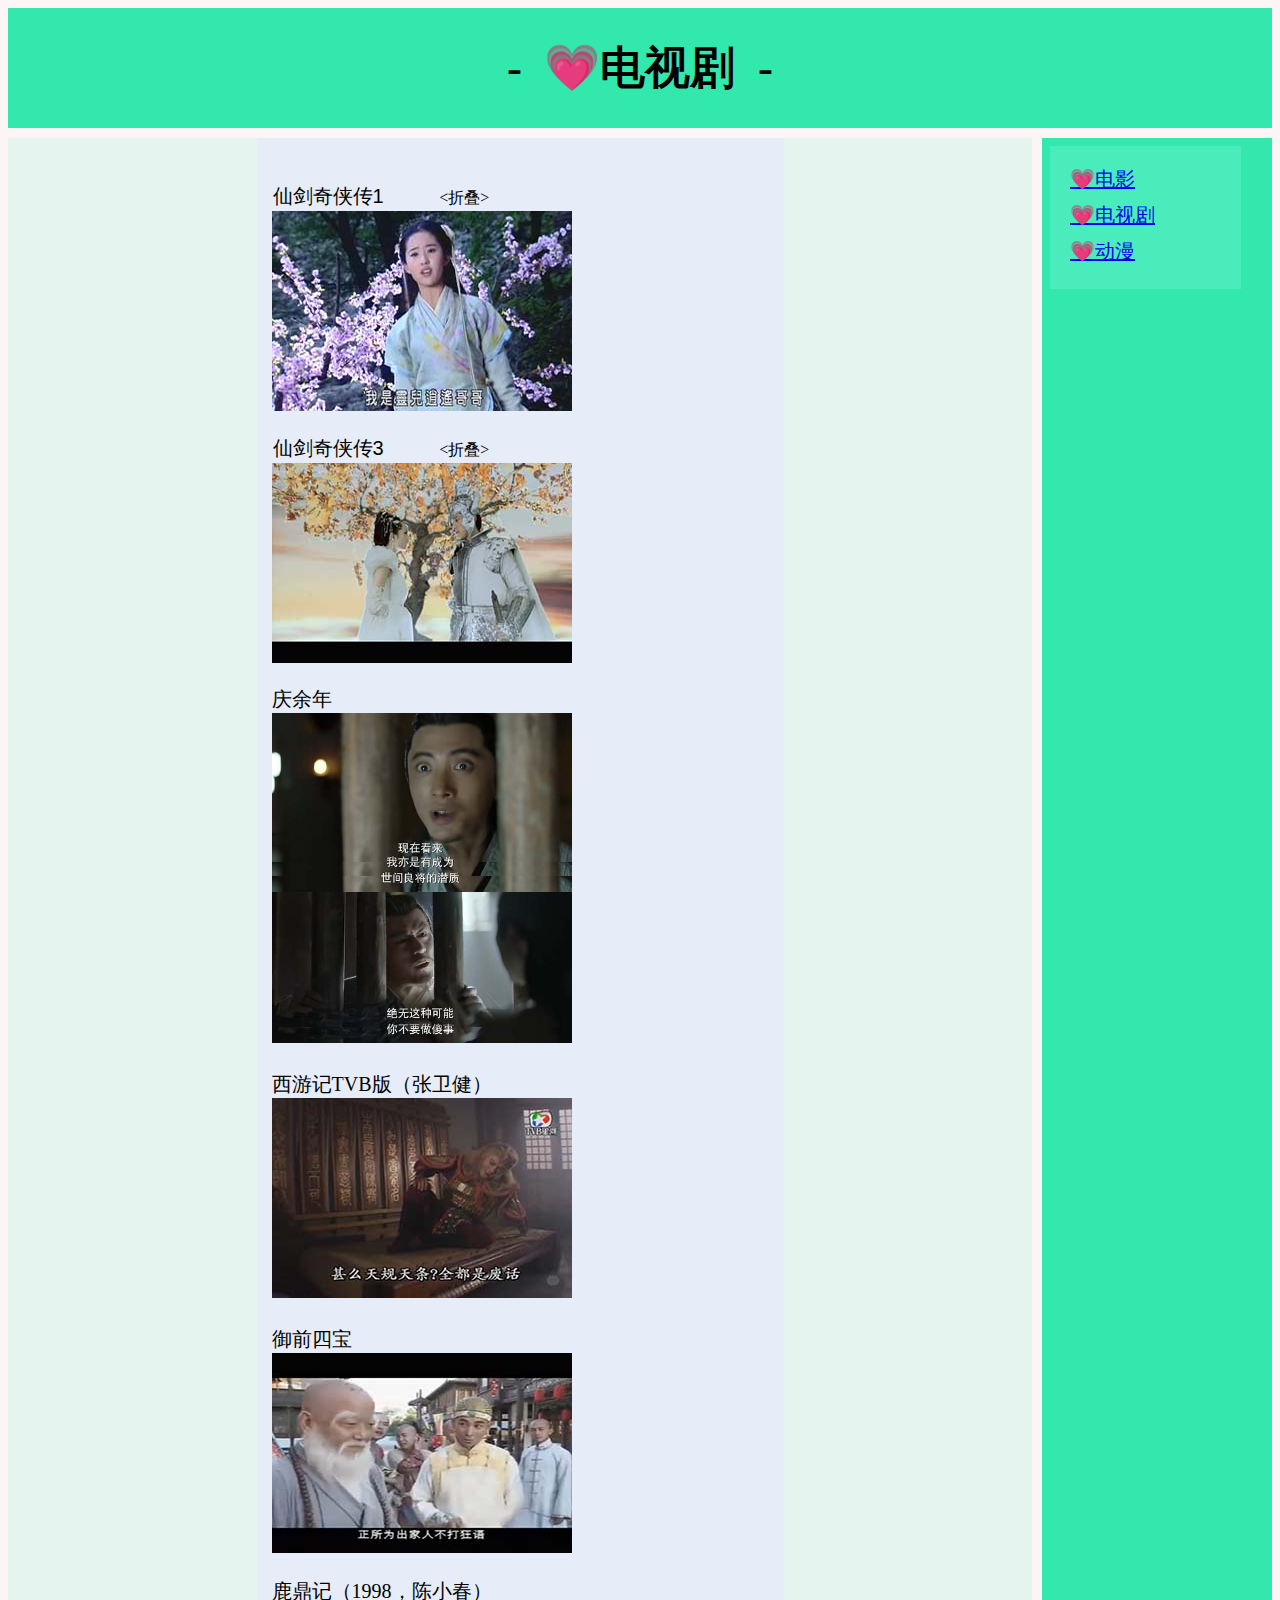
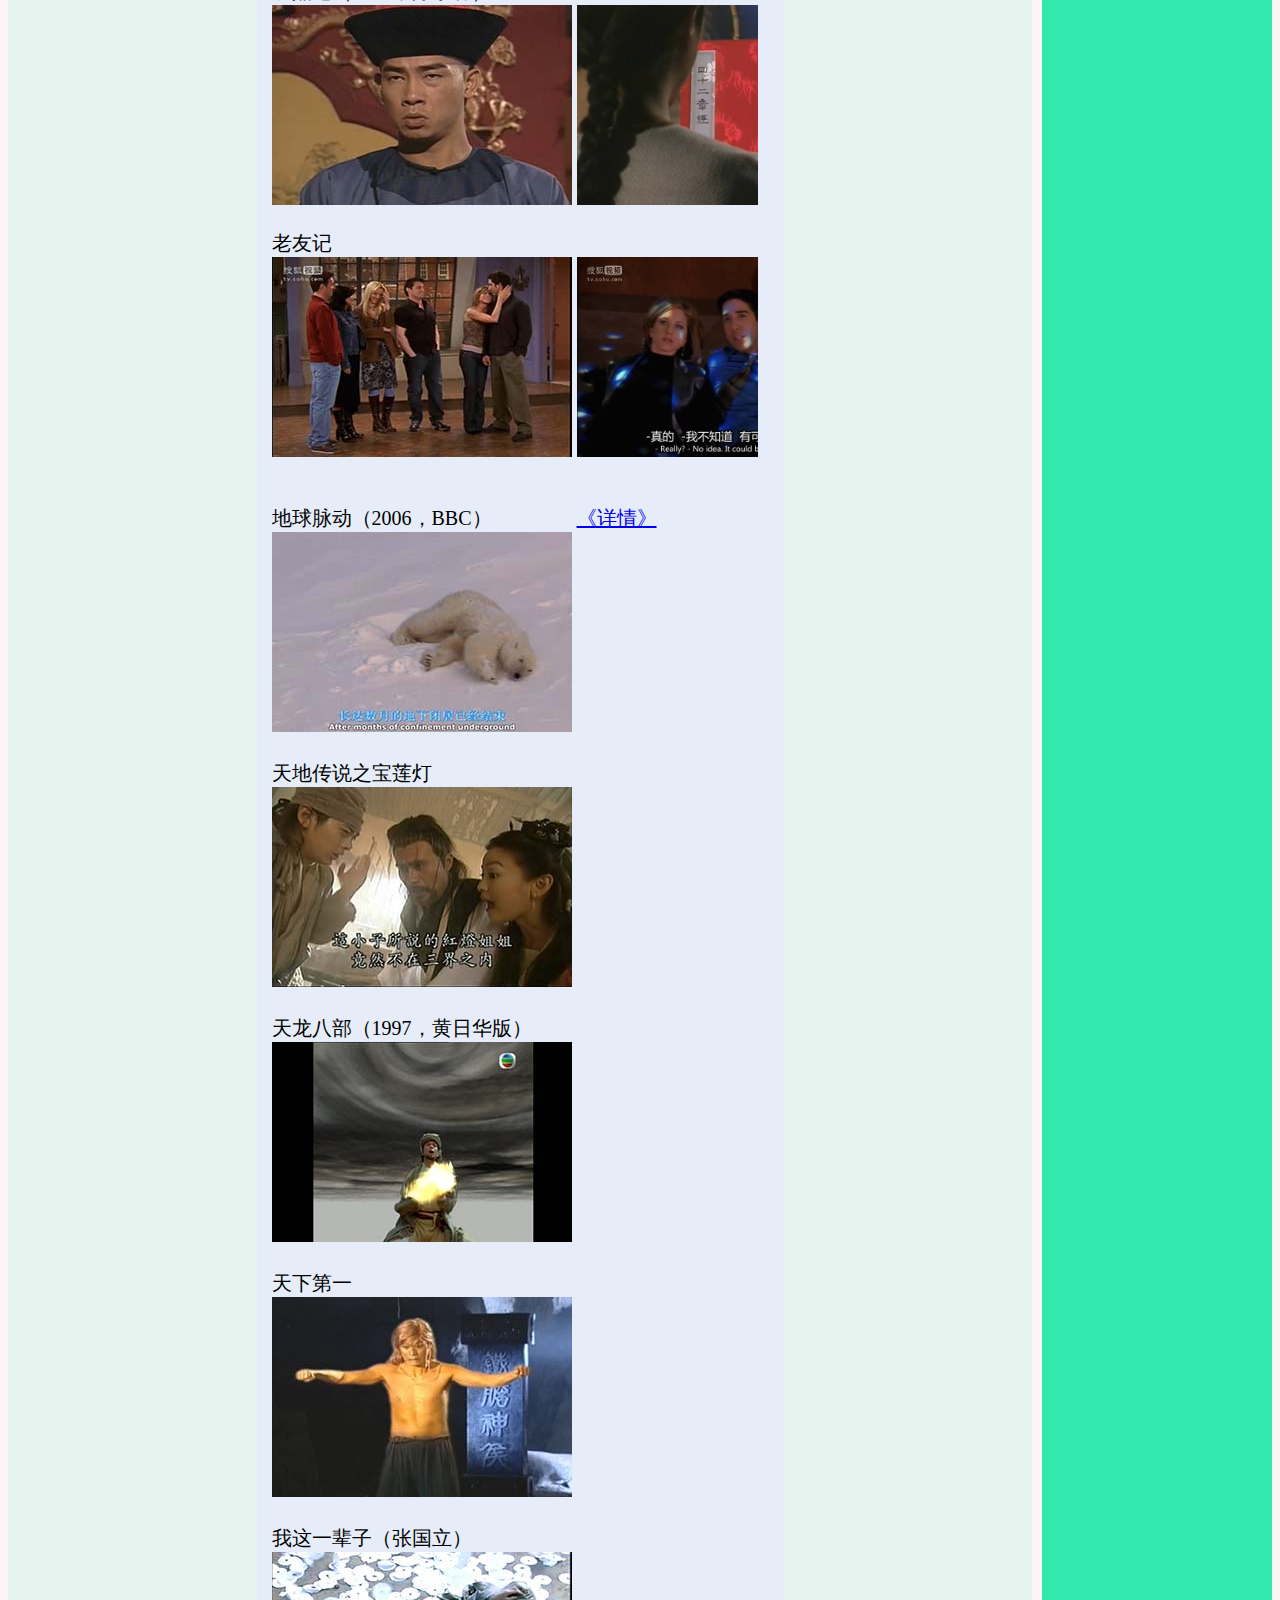
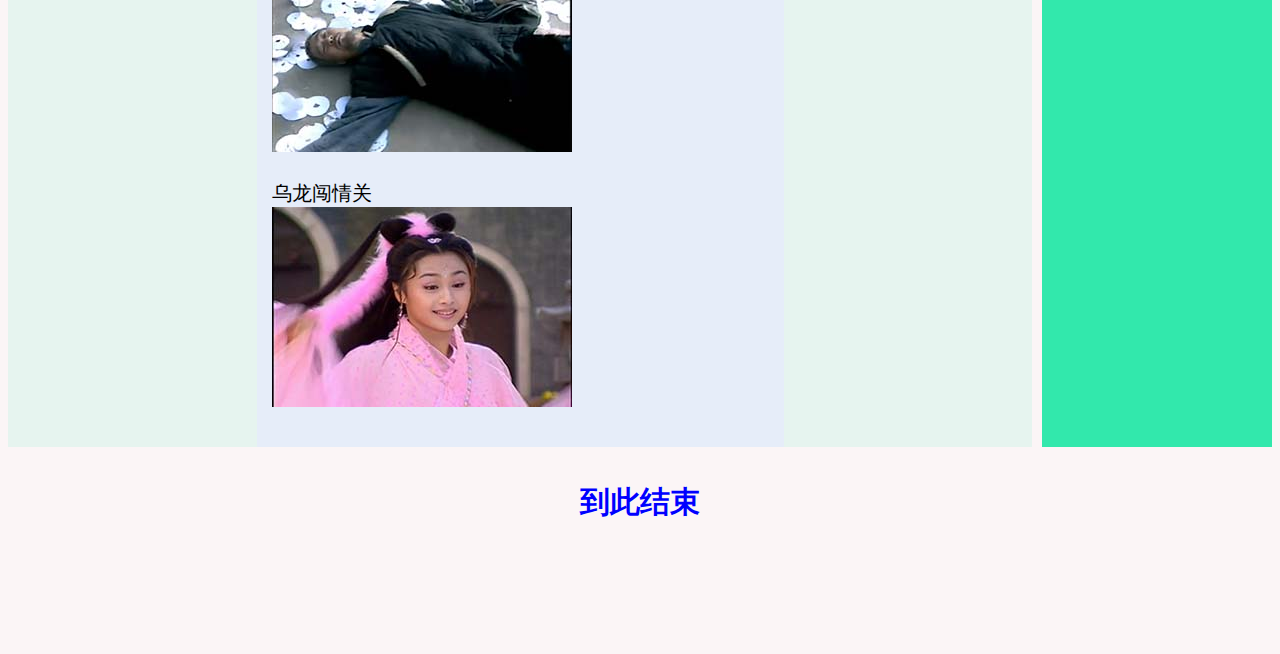
<file: collection/teleplay.html>
<!DOCTYPE html PUBLIC "-//W3C//DTD XHTML 1.0 Transitional//EN" "http://www.w3.org/TR/xhtml1/DTD/xhtml1-transitional.dtd">
<html xmlns="http://www.w3.org/1999/xhtml">
<head>
<meta http-equiv="Content-Type" name="viewport" content="text/html; charset=utf-8; width=device-width; initial-scale=1" />
<!-- 让元素在小屏幕自动换行 -->

<title>电视剧</title>
<style type="text/css" >

/* 采用grid加栅格布局的方式，方便pc和移动端的转换，同时每个块之间的间距为10，添加上对应的样式 */
.container {
 display: grid;
 grid-template-columns: repeat(10, 1fr) 100px 120px;
 grid-gap: 10px;
 grid-template-areas: "h h h h h h h h h h h h"
					  "s s s s s s s s s s s s"
					  "c c c c c c c c c c c c";
}
.header {
 grid-area: h;
 background: rgb(50, 232, 172);
 height: auto;
 text-align: center;
}
.footer {
 display: none;
 height: auto;
}
.content {
 display: block;
 grid-area: c;
 
 background: rgba(50, 232, 172,0.1);
}
.slider {
 background: rgb(50, 232, 172);
 grid-area: s;
 height: auto;
 display:flex; justify-content:center; align-items:center;/* 设置水平和垂直居中 */
}

.BOX {
 display:block;
 margin: auto; 	/* 居中显示 */
 background: rgba(230, 237, 249, 1.0);
 width: 50%; 
 min-width: 400px;
 padding:1px 0 15px 15px;
 }

#mulu{ width: 90%; height:70px; }

/* 当屏幕的尺寸大于680的时候，我希望展示出来slider的内容 */
@media screen and (min-width: 680px) {
 .container {
  grid-template-areas:
   "h h h h h h h h h h h h"
   "c c c c c c c c c c s s"
   "f f f f f f f f f f f f";
 }
 .footer {
  display: block;
  grid-area: f;
 }
 .slider{
	display: block; 
 }
 #mulu{	height:160px; }
}

img { max-width: 100%;}

body {
	background-color: #fbf5f6;
	
	background-repeat: no-repeat;
}

#apDiv1 {
	position: absolute;
	left: auto;
	top: auto;
	width: 631px;
	height: 124px;
	z-index: 1;
}
body,td,th {
	font-size: 20px;
	color: #000000;
}
h1 {
	font-size: 5vmin;
	/* 保证字体自适应 */
	color: #000000;
}
h2 {
	text-align: center;
	font-size: 30px;
	font-family:"楷体";
	color: #0000ff;
}

h3 {
	font-size: 15px;
	font-family:"楷体";
	color: #0000ff;
}

</style>
<link href="SpryAssets/SpryAccordion.css" rel="stylesheet" type="text/css" />
<link href="SpryAssets/SpryCollapsiblePanel.css" rel="stylesheet" type="text/css" />
<script src="SpryAssets/SpryAccordion.js" type="text/javascript"></script>
<script src="SpryAssets/SpryCollapsiblePanel.js" type="text/javascript"></script>
</head>

<body>
	
<div class="container">
 <div class="header"><h1>-&nbsp;&nbsp;&#128151;电视剧&nbsp;&nbsp;-</h1></div>
 <div class="slider"><embed id="mulu" src="./item157.html" type="image/svg+xml"" /></div>
 <div class="content">


  <blockquote class="BOX">
   <ul style="list-style-type:none; padding:0 0 0 0" ><!--去除列表开头的黑点-->
	<div id="CollapsiblePanel1" class="CollapsiblePanel">
	 <div class="CollapsiblePanelTab" style="width: auto;height:auto">
		<br>仙剑奇侠传1
		<a style="padding:0 0 0 50px"><font face="楷体"; font size= "3";><折叠></font></a>
	 </div>
	 <div class="CollapsiblePanelContent">
	  <blockquote style="margin-left: 0px; overflow-x: auto; white-space: nowrap">
		<a href="film/more/仙剑1灵儿.jpg" target="_blank" title="点击打开原图"><img src="film/more/仙剑1灵儿-1.jpg" style="width: 300px;height:200px" alt="人"></a>
		<img src="./film/more/仙剑奇侠传07.mkv_20220923_223831.069.jpg" style="height:200px">
	  </blockquote>
	 </div>
	</div>
	<a href="https://movie.douban.com/subject/2210031/" target="_blank" title="豆瓣"><img src="./film/仙剑奇侠传01.mkv_20220825_193849.314.jpg" style="width: 300px;height:200px" alt="人"></a>
			
	<div id="CollapsiblePanel2" class="CollapsiblePanel">
	 <div class="CollapsiblePanelTab" style="width: auto;height:auto">
	  <br>仙剑奇侠传3
	  <a style="padding:0 0 0 50px"><font face="楷体"; font size= "3";><折叠></font></a>
	 </div>
	 <div class="CollapsiblePanelContent">
		<li><a href="film/more/仙剑奇侠传三人物介绍.jpg" target="_blank" title="点击打开原图"><img src="film/more/仙剑奇侠传三人物介绍-1.jpg" style="width: 350px;height:200px"></a></li>
	 </div>
	</div>
	<a href="https://movie.douban.com/subject/3227335/" target="_blank" title="豆瓣"><img src="./film/仙剑奇侠传3-27.mkv_20220825_194201.936.jpg" style="width: 300px;height:200px" alt="人"></a>
		
	<br>
	<br>庆余年
	<li><a href="https://movie.douban.com/subject/25853071/" target="_blank" title="豆瓣"><img src="./film/庆余年.jpg" style="width: 300px;height:330px" alt="人"></a></li>
	<br>西游记TVB版（张卫健）
	<li><a href="https://movie.douban.com/subject/3021640/" target="_blank" title="豆瓣"><img src="./film/[FK影视出品]西游记.1996.EP01.双语字幕.TVRip.X264.aa88.mkv_20220825_203758.470.jpg" style="width: 300px;height:200px" alt="人"></a></li>
	<br>御前四宝
	<li><a href="https://movie.douban.com/subject/2033666/" target="_blank" title="豆瓣"><img src="./film/[电视剧]御前四宝01(刘仪伟 赵文卓 王　刚)[更多资源www.wangpanwu.com].flv_20220825_204251.523.jpg" style="width: 300px;height:200px" alt="人"></a></li>
	
	<blockquote style="margin-left: 0px; width: 95%; overflow-x: auto; white-space: nowrap">
		鹿鼎记（1998，陈小春）
		<li>
			<a href="https://movie.douban.com/subject/1863923/" target="_blank" title="豆瓣"><img src="./film/08.mkv_20220825_204651.969.jpg" style="width: 300px;height:200px" alt="人"></a>
			<img src="./film/more/鹿鼎记12.mkv_20220923_221202.666.jpg" style="height:200px">
			<img src="./film/more/鹿鼎记13.mkv_20220923_222236.100.jpg" style="height:200px">
			<img src="./film/more/鹿鼎记13.mkv_20220923_222553.284.jpg" style="height:200px">
		</li>
	</blockquote>
	
	<blockquote style="margin-left: 0px; width: 95%; overflow-x: auto; white-space: nowrap">
		老友记
		<li>
			<a href="https://movie.douban.com/subject/1393859/" target="_blank" title="豆瓣"><img src="film/Friends/FriendsS10E18大结局 .mp4_20220825_205952.107.jpg" style="width: 300px;height:200px" alt="人"></a>
			<img src="film/Friends/FriendsS02E15罗斯和瑞秋.mp4_20230709_194701.148.jpg" style="height:200px" alt="人"></a>
			<img src="film/Friends/FriendsS02E15罗斯和瑞秋.mp4_20230709_194457.099.jpg" style="height:200px" alt="人"></a>
			<img src="film/Friends/FriendsS02E15罗斯和瑞秋.mp4_20230709_194532.923.jpg" style="height:200px" alt="人"></a>
			<img src="film/Friends/FriendsS01E16双胞胎两部曲之一.mp4_20230709_190512.276.jpg" style="height:200px" alt="人"></a>
		</li>
	</blockquote>
	<br>地球脉动（2006，BBC）
	<a style="margin-left:80px" href="film\more\planet-earth\planet-earth.html" target="_blank"> 《详情》 </a>
	<li><a href="https://movie.douban.com/subject/1871906/" target="_blank" title="豆瓣"><img src="./film/bbs.wofei.net@行星地球第1集南极北极1024版.rmvb_20220825_210054.971.jpg" style="width: 300px;height:200px" alt="人"></a></li>
	<br>天地传说之宝莲灯
	<li><a href="https://movie.douban.com/subject/3021607/" target="_blank" title="豆瓣"><img src="./film/天地传说之宝莲灯 EP02.2001.DVDRip.x264.AC3-@浅蓝.mkv_20220825_210531.240.jpg" style="width: 300px;height:200px" alt="人"></a></li>
	<br>天龙八部（1997，黄日华版）
	<li><a href="https://movie.douban.com/subject/1863941/" target="_blank" title="豆瓣"><img src="./film/01.ts_20220825_210822.190.jpg" style="width: 300px;height:200px" alt="人"></a></li>
	<br>天下第一
	<li><a href="https://movie.douban.com/subject/1830586/" target="_blank" title="豆瓣"><img src="./film/天下第一.2004.EP02.国语中字.DVDRip.X264.Rex(1).mkv_20220825_211012.190.jpg" style="width: 300px;height:200px" alt="人"></a></li>
	<br>我这一辈子（张国立）
	<li><a href="https://movie.douban.com/subject/2330083/" target="_blank" title="豆瓣"><img src="./film/我这一辈子.22.rmvb_20220825_211155.595.jpg" style="width: 300px;height:200px" alt="人"></a></li>
	<br>乌龙闯情关
	<li><a href="https://movie.douban.com/subject/3134871/" target="_blank" title="豆瓣"><img src="./film/2.mkv_20220825_211227.517.jpg" style="width: 300px;height:200px" alt="人"></a></li>
		  
   </ul>
  </blockquote>
	  
 </div>
 <div class="footer"><h2>到此结束</h2></div>
</div>


  <!-- #EndDate -->

<p>&nbsp;</p>
<p>&nbsp;</p>
<script type="text/javascript">
var Accordion1 = new Spry.Widget.Accordion("Accordion1");
var CollapsiblePanel1 = new Spry.Widget.CollapsiblePanel("CollapsiblePanel1", {contentIsOpen:false, enableAnimation:true});
var CollapsiblePanel2 = new Spry.Widget.CollapsiblePanel("CollapsiblePanel2", {contentIsOpen:false});
</script>
</body>
</html>
</file>
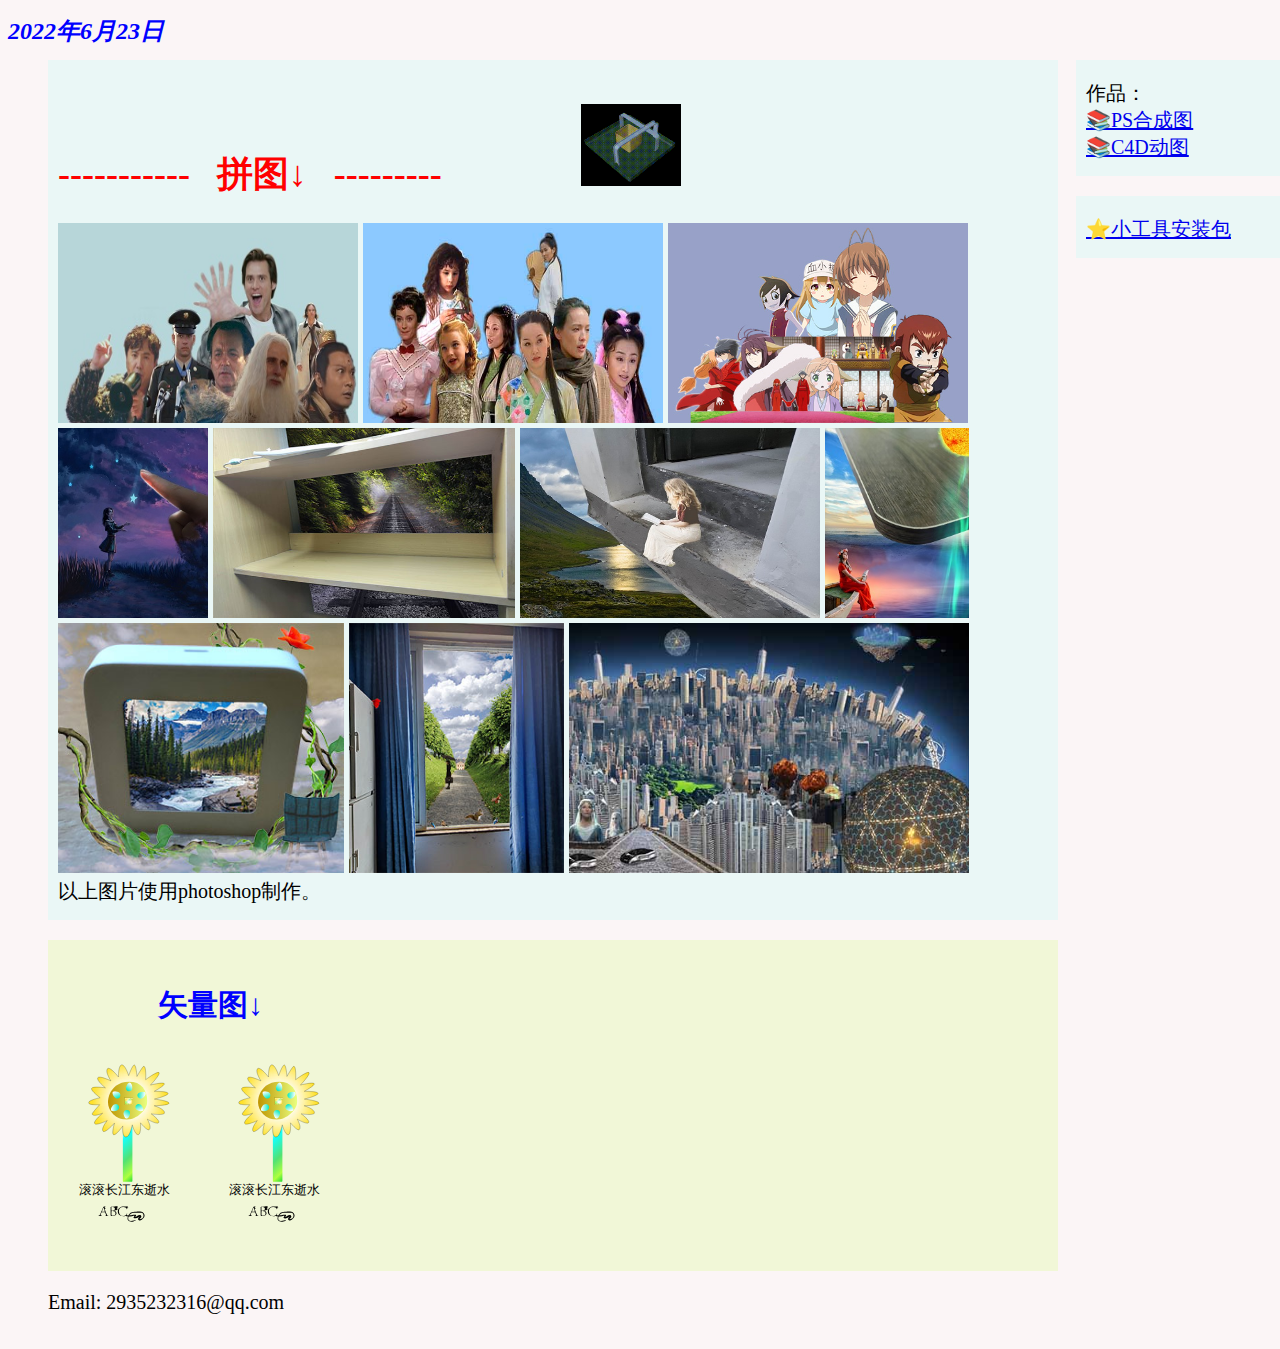
<file: conduct/conduct.gi97.html>
<!DOCTYPE html PUBLIC "-//W3C//DTD XHTML 1.0 Transitional//EN" "http://www.w3.org/TR/xhtml1/DTD/xhtml1-transitional.dtd">
<html xmlns="http://www.w3.org/1999/xhtml">
<head>
<meta http-equiv="Content-Type" content="text/html; charset=utf-8" />
<title>拼图</title>
<style type="text/css" >

body {
	background-color: #fbf5f6;
	
	background-repeat: no-repeat;
}

#apDiv1 {
	position: absolute;
	left: auto;
	top: 40px;
	width: 931px;
	height: 124px;
	z-index: 1;
}
body,td,th {
	font-size: 20px;
	color: #000000;
}
h1 {
	font-size: 36px;
	color: #FF0000;
}
h2 {
	font-size: 30px;
	font-family:"楷体";
	color: #0000ff;
}

h3 {
	font-size: 15px;
	font-family:"楷体";
	color: #0000ff;
}

</style>
</head>

<body>
<div id="apDiv1" style="margin-left: auto;  margin-right: auto;  width: auto; height:auto; padding:0px 0 15px 0">
 <ul style="list-style-type:none;" ><!--去除列表开头的黑点-->

	<blockquote style="margin-left: 0px;  width: 1000px; height:auto; background-color:rgba(170, 255, 248, 0.2);  padding:20px 0 15px 10px">
	  <h1><strong><b style="margin-right: 130px">-----------&nbsp;&nbsp;&nbsp;拼图&darr;&nbsp;&nbsp;&nbsp;--------- </b></strong>
	  <a href="./gifpage.html" target="_top" title="GIF页面"><img src="./file/plate-1.gif" style="width: 100px;height:auto" alt="人"></a>
	  </h1>
	   
	  <li>
		  <a href="./file/pintu.jpg" target="_blank" title="点击下载原图"><img src="./file/pintu-1.jpg" style="width: 300px;height:200px" alt="人"></a>
		  <a href="./file/女.jpg" target="_blank" title="点击下载原图"><img src="./file/女-1.jpg" style="width: 300px;height:200px" alt="人"></a>
		  <a href="./file/动漫人物.jpg" target="_blank" title="点击下载原图"><img src="./file/动漫人物-1.jpg" style="width: 300px;height: 200px" alt="人"></a>
	  </li>
		  <a href="./file/finger.jpg" target="_blank" title="点击下载原图"><img src="./file/finger-1.jpg" style="height:190.2px" alt="人"></a>
		  <a href="./file/bookrack-rail.jpg" target="_blank" title="点击下载原图"><img src="./file/bookrack-rail-1.jpg" style="width: 302px;height:190.2px" alt="人"></a>
		  <a href="./file/book.jpg" target="_blank" title="点击下载原图"><img src="./file/book-1.jpg" style="width: 300px;height:190.2px" alt="人"></a>
		  <a href="./file/sun.jpg" target="_blank" title="点击下载原图"><img src="./file/sun-1.jpg" style="height:190.2px" alt="人"></a>
		  
	<li>
			<a href="./file/vine-window.jpg" target="_blank" title="点击下载原图"><img src="./file/vine-window-1.jpg" style="height:250px" alt="人"></a>  
			  <a href="./file/bird-window.jpg" target="_blank" title="点击下载原图"><img src="./file/bird-window-1.jpg" style="height: 250px" alt="人"></a>
			   <a href="./file/floating island.jpg" target="_blank" title="点击下载原图"><img src="./file/floating island-1.jpg" style="width: 400px;height: 250px" alt="人"></a>
	</li>
			  
	  <li>
		  
		 
	  </li>
		
	  <li><a style="width: 100%" title="标题">以上图片使用photoshop制作。</li>
	</blockquote>
	  
	  <blockquote style="margin-left: auto;  width: auto; height:auto; background-color:rgba(205, 255, 97, 0.2);  padding:20px 0 15px 10px">
		<h2 style="margin-left: 100px; width: 100%" title="标题">矢量图&darr;</h2>
		<a href="./file/kuihua.svg" target="_blank" title="点击下载原图"><img src="./file/kuihua.svg" style="height:200px" alt="人"></a>
		<embed src="./file/kuihua.svg" height="200"  type="image/svg+xml"  pluginspage="http://www.adobe.com/svg/viewer/install/" />
	  </blockquote>
	  <li><a style="width: 100%" title="">Email: 2935232316@qq.com</li>

</ul>
</div>
<div id="apDiv1" style="margin-left: 1060px;  margin-right: auto;  width: auto; height:auto; padding:0px 0px 0px 0px">
	<embed src="./item157.html" height=250px type="image/svg+xml" />
</div>
<h3><font face="华文彩云"; font size= "5";><strong><b><em>
  <!-- #BeginDate format:Ch2 -->2022年6月23日 <!-- #EndDate -->
</em></b></strong></font></h3>
<h3><br />
</h3>
<p>&nbsp;</p>
<p>&nbsp;</p>
</body>
</html>
</file>
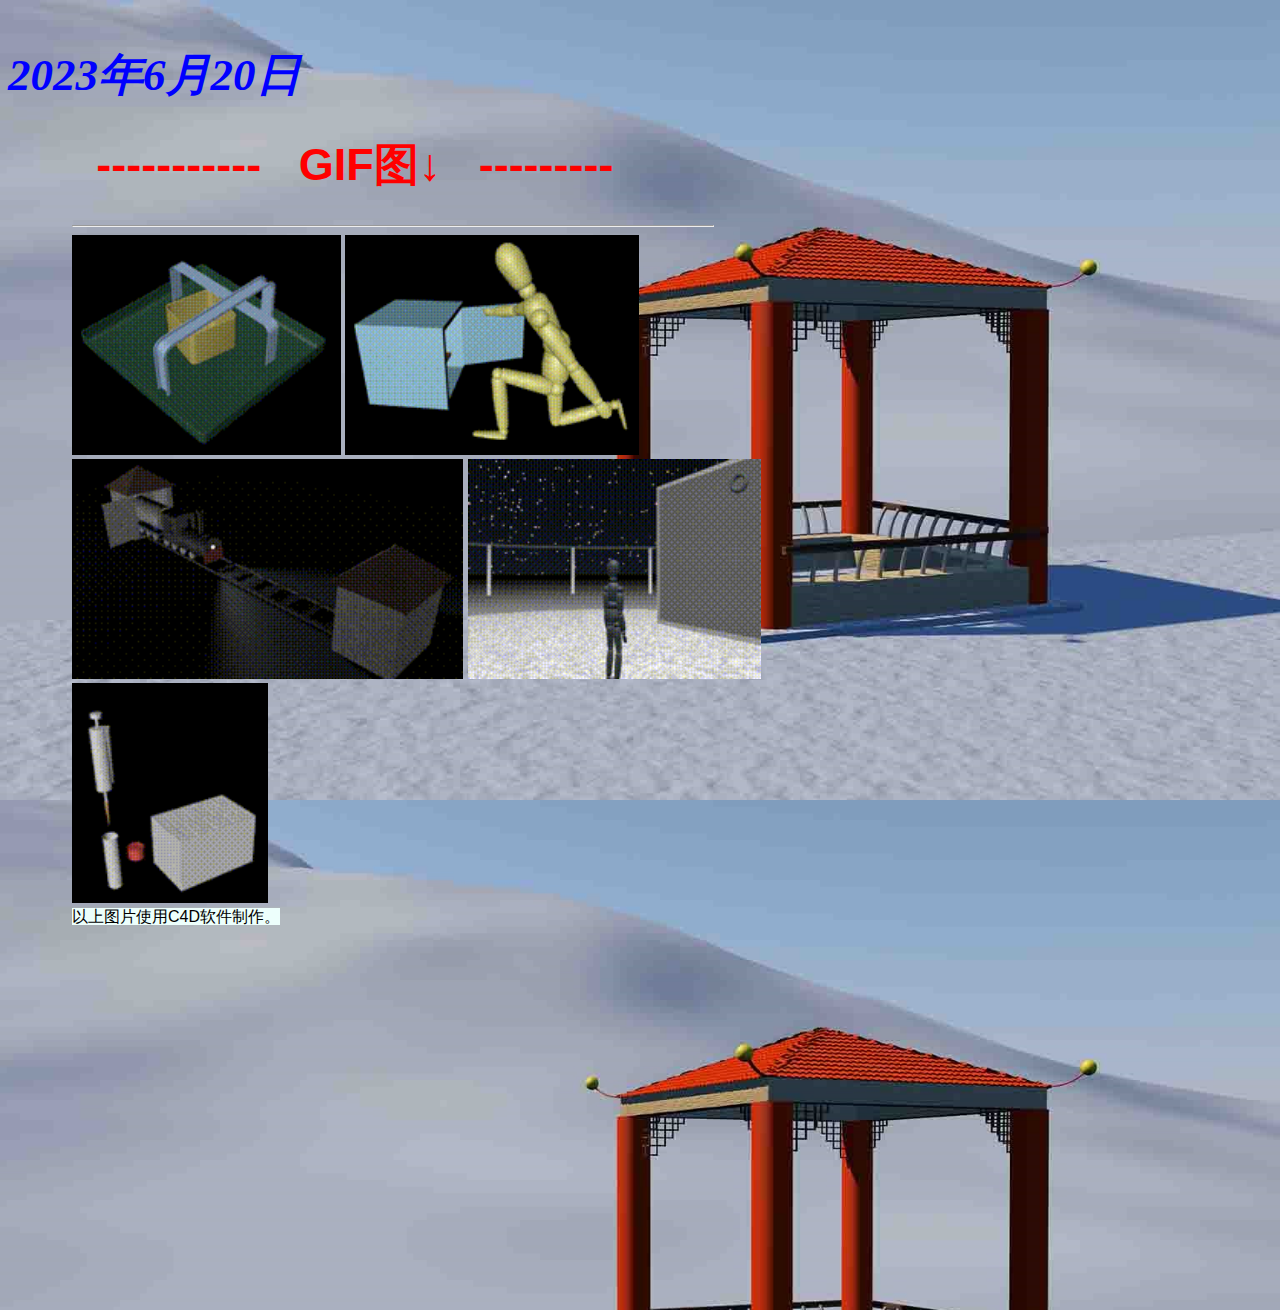
<file: conduct/gifpage.html>
<!DOCTYPE html PUBLIC "-//W3C//DTD XHTML 1.0 Transitional//EN" "http://www.w3.org/TR/xhtml1/DTD/xhtml1-transitional.dtd">
<html xmlns="http://www.w3.org/1999/xhtml">
<head>
<meta http-equiv="Content-Type" name="viewport" content="text/html; charset=utf-8; 
width=device-width; initial-scale=1" />
<!-- 保证网页自适应 -->
<title>3D动画</title>
<style type="text/css" >
.content {
		img { width: auto; max-width: 100%; }
	
}
.main {
　　　　float: right;
　　　　width: 70%; 
		
}
.leftBar {
　　　　float: left;
　　　　width: 25%;
}

/* 保证网页自适应 */
body {
	background-color: #dbdbdb;
	background-image: url(%E5%87%89%E4%BA%AD2.jpg);
	background-repeat: repeat;
	background-size: 100vw;
}

#apDiv1 {
	position:relative;
	left: 0;
	top: auto;
	width: auto;
	height: auto;
	z-index: 1;
}
body,td,th {
	font: normal 100% Helvetica, Arial, sans-serif;
	/* 保证字体自适应 */
	color: #000000;
}

h1 {
	font-size: 5vmin;
/* 保证字体自适应 */
	color: #FF0000;
}
small {
　　　　font-size: 0.875em;
}
h2 {
	font-size: 30px;
	font-family:"楷体";
	color: #0000ff;
}

h3 {
	font-size: 5vmin;
	font-family:"楷体";
	color: #0000ff;
}

</style>
</head>

<body>


<div id="apDiv1" style="margin-top: 0;  margin-right: auto;  width: auto; height:auto; padding:0 0 5% 0">
	<h3 style="margin-bottom: 0; padding:0 0 0 0"><font face="华文琥珀";><strong><b><em>
	  <!-- #BeginDate format:Ch2 -->2023年6月20日 <!-- #EndDate -->
	</em></b></strong></font></h3>
<blockquote style="margin-left: 0; width: 100vw; height:auto;  padding:0 0 3% 0">	
	<ul style="list-style-type:none; background-color:rgba(138, 255, 255, 0.0); padding:0 0 3% 5%" ><!--去除列表开头的黑点-->

	  <h1><strong><b style="margin-left: 2%; margin-right: 10%">-----------&nbsp;&nbsp;&nbsp;GIF图&darr;&nbsp;&nbsp;&nbsp;--------- </b></strong></h1>
	   <hr style="margin-left: 0; width: 90vw; max-width: 50vmax; background-color:rgba(138, 255, 255, 1);">
	  <li>
		  <a href="./file/plate.mp4" target="_blank" title="点击下载视频"><img src="./file/plate-1.gif" style="width: auto;height:220px" alt="人"></a>
		  <a href="./file/rocket.mp4" target="_blank" title="点击下载视频"><img src="./file/rocket-1.gif" style="width: auto;height:220px" alt="人"></a>
	  </li>
	
	<li>
		<a href="./file/train.mp4" target="_blank" title="点击下载视频"><img src="./file/train-1.gif" style="width: auto;height:220px" alt="人"></a>
		<a href="./file/群星大厅.mp4" target="_blank" title="点击下载视频"><img src="./file/群星大厅-1.gif" style="width: auto;height:220px" alt="人"></a>
	</li>
	<li>
		<a href="./file/核酸加样.mp4" target="_blank" title="点击下载视频"><img src="./file/核酸加样-1.gif" style="width: auto;height:220px" alt="人"></a>
		
	</li>
	  <li><a style="width: 100%; background-color:rgba(237, 255, 252, 1.0);" title="">
	  以上图片使用C4D软件制作。
	  </li>
	</ul>  
</blockquote>
	  
	


</div>


<h3><br />
</h3>
<p>&nbsp;</p>
<p>&nbsp;</p>
</body>
</html>
</file>
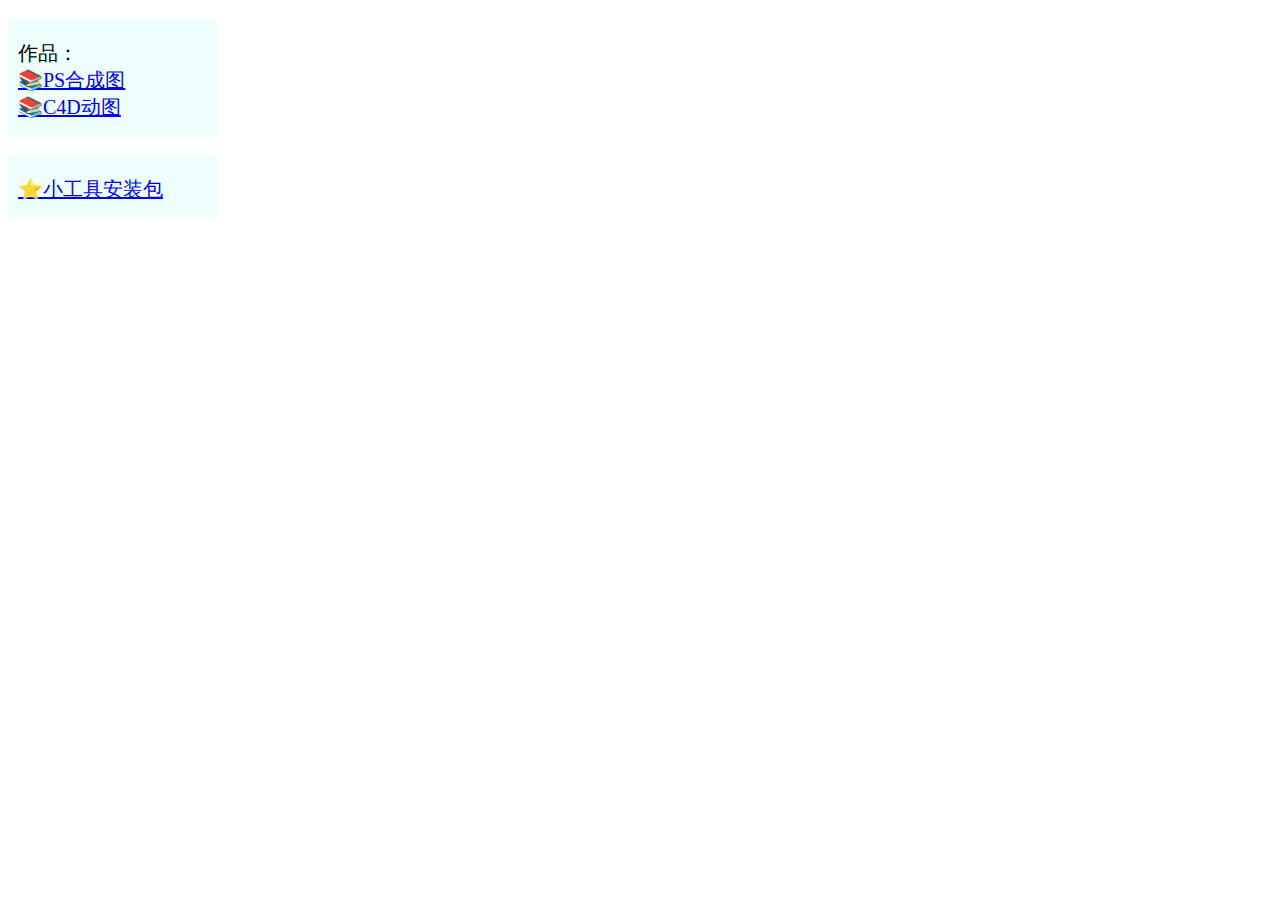
<file: conduct/item157.html>
<!DOCTYPE html PUBLIC "-//W3C//DTD XHTML 1.0 Transitional//EN" "http://www.w3.org/TR/xhtml1/DTD/xhtml1-transitional.dtd">

<head>
<meta http-equiv="Content-Type" content="text/html; charset=utf-8" />
<title>item</title>
<style type="text/css" >

.bac{
margin-left: 0px; width: 200px; background-color:rgba(170, 255, 248, 0.2);  padding:20px 0 15px 10px;

}
#apDiv1 {
	position: absolute;
	left: auto;
	top: auto;
	width: 200px;
	height: auto;
	z-index: 1;
}
body,td,th {
	font-size: 20px;
	color: #000000;
}
</style>
</head>

<body>

<div id="apDiv1" style="top: 0px;">
		
	<blockquote class="bac">
	作品：
	<br><a href="./conduct.gi97.html" target="_top"> &#128218;PS合成图 </a> 
	 <br><a href="./gifpage.html" target="_top"> &#128218;C4D动图 </a>
	<!-- 表情代码来自 https://blog.csdn.net/qq_53679247/article/details/127383775 -->
	</blockquote>
	<blockquote style="margin-left: 0px; width: 200px; height:auto; background-color:rgba(170, 255, 248, 0.2);  padding:20px 0 15px 10px">
	<a href="./sswp.html" target="_top"> &#11088;小工具安装包</a>
	</blockquote>
	
</div>
</body>
</file>
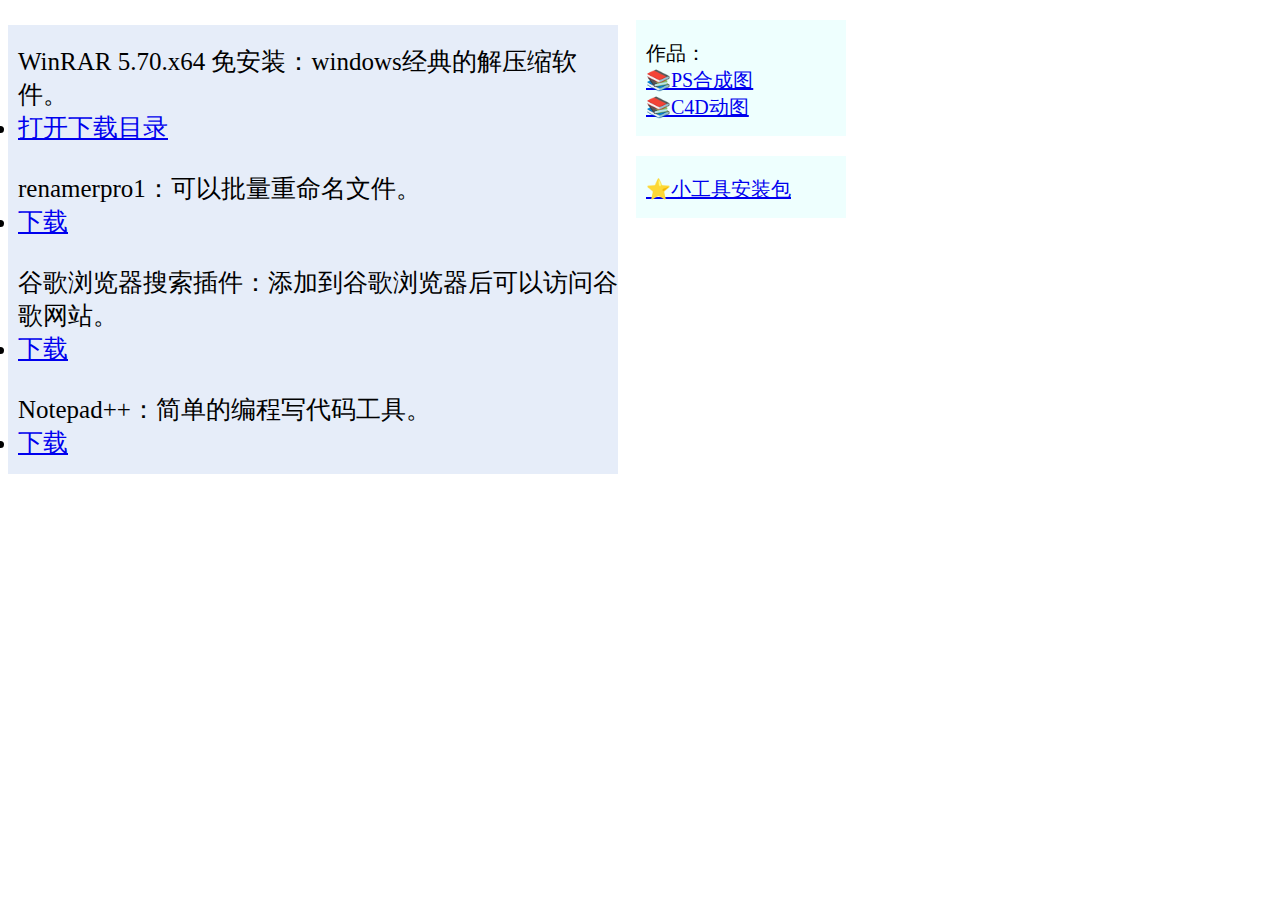
<file: conduct/sswp.html>
<!DOCTYPE html PUBLIC "-//W3C//DTD XHTML 1.0 Transitional//EN" "http://www.w3.org/TR/xhtml1/DTD/xhtml1-transitional.dtd">

<head>
<meta http-equiv="Content-Type" content="text/html; charset=utf-8" />
<title>small software packet/小工具安装包</title>
<style type="text/css" >

#apDiv1 {
	position: absolute;
	left: auto;
	top: auto;
	width: 631px;
	height: 500px;
	z-index: 1;
}
body,td,th {
	font-size: 25px;
	color: #000000;
}

</style>

</head>

<body>

	<blockquote style="margin-left: 0px;  width: 600px; height:auto; background-color:rgba(230, 237, 249, 1.0);  padding:20px 0 15px 10px">
	WinRAR 5.70.x64 免安装：windows经典的解压缩软件。<br><li><a href="sswp/WinRAR/" target="_top">打开下载目录</a></li>
	<br>renamerpro1：可以批量重命名文件。<br><li><a href="sswp/renamerpro1.rar" target="_top"> 下载</a></li>
	<br>谷歌浏览器搜索插件：添加到谷歌浏览器后可以访问谷歌网站。<li><a href="sswp/谷歌浏览器搜索插件（解压密码：s8v7）.rar" target="_top"> 下载</a></li>
	<br>Notepad++：简单的编程写代码工具。<br><li><a href="sswp/Notepad++ v7.7_win64(解压密码：rjzkgzh).7z" target="_top">下载</a></li>
	</blockquote>

<div id="apDiv1" style="margin-left: 620px; top: 0px"><!--添加网页目录块-->
	<embed src="./item157.html" height=250px  type="image/svg+xml"" />
</div>

</body>
</file>
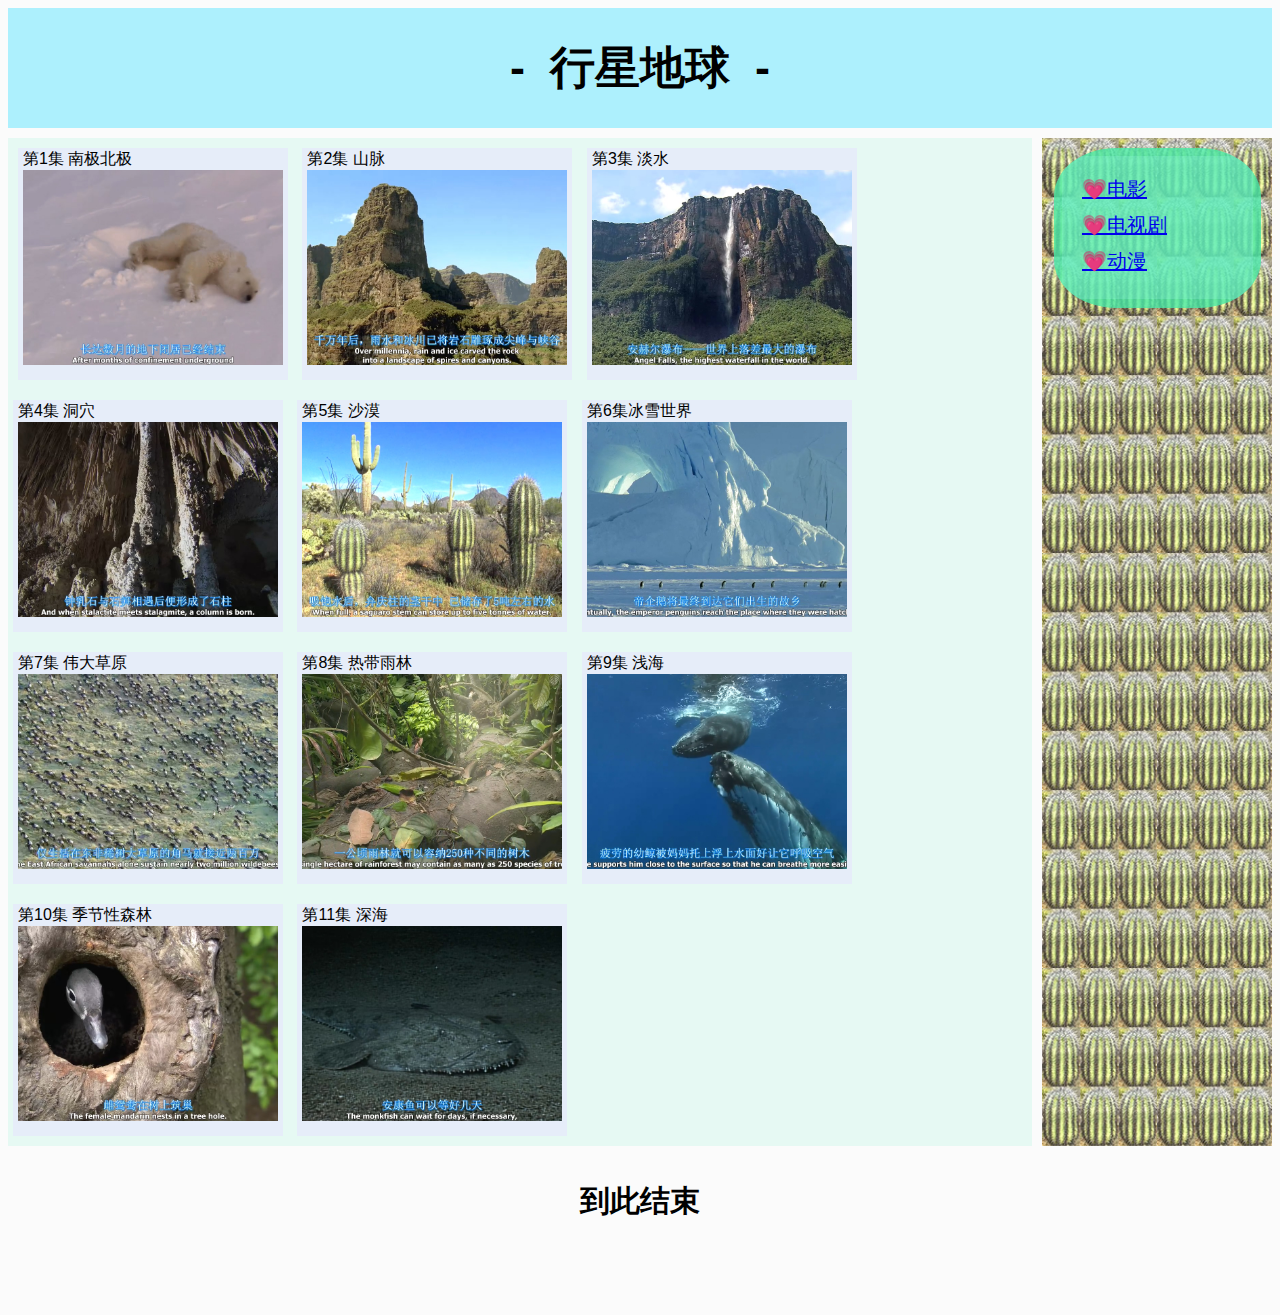
<file: collection/film/more/planet-earth/planet-earth.html>
<!DOCTYPE html PUBLIC "-//W3C//DTD XHTML 1.0 Transitional//EN" "http://www.w3.org/TR/xhtml1/DTD/xhtml1-transitional.dtd">
<html xmlns="http://www.w3.org/1999/xhtml">
<head>

<meta http-equiv="Content-Type" name="viewport" content="text/html; charset=utf-8; width=device-width; initial-scale=1" />
<!-- 让元素在小屏幕自动换行 -->

<title>行星地球</title>
<style type="text/css" >

/* grid布局学习链接：https://zhuanlan.zhihu.com/p/635422766   https://zhuanlan.zhihu.com/p/578736609*/
/* 采用grid加栅格布局的方式，方便pc和移动端的转换，同时每个块之间的间距为10，添加上对应的样式 */
.container {
 display: grid;
 grid-template-columns: repeat(10, 1fr) 100px 120px;
 grid-gap: 10px;
 grid-template-areas: "h h h h h h h h h h h h"
                      "s s s s s s s s s s s s"
					  "c c c c c c c c c c c c";
}
.header {
 grid-area: h;
 background-color: rgba(96, 229, 255, 0.5);
 height: auto;
}
.footer {
 display: none;
 height: auto;
}
.content {
 grid-area: c;
  background: rgba(50, 232, 172,0.1);
 height: auto;
}
.slider {
 background-image: url(backimg.jpg); background-repeat: round;
 grid-area: s;
 height: auto;
 display:flex; justify-content:center; align-items:center;/* 设置水平和垂直居中 */
}

.BOX {
 display: inline-block;
 margin: 10px 5px 10px 5px; 
 background: rgba(230, 237, 249, 1.0);
 width: 93%; 
 min-width: 200px;
 padding:1px 5px 15px 5px;
}

#mulu{ width: 90%; height:70px;}


/* 当屏幕的尺寸大于600的时候，我希望展示出来slider的内容 */
@media screen and (min-width: 600px) {
 .container {
  grid-template-areas:
   "h h h h h h h h h h h h"
   "c c c c c c c c c c s s"
   "f f f f f f f f f f f f";
 }
 .footer {
  display: block;
  grid-area: f;
 }
 .slider {
  align-items:flex-start;/* 取消垂直居中 */
  padding-top: 10px;
 }
 .BOX {
  display: inline-block;
  margin: 10px 5px 10px 5px; 
  background: rgba(230, 237, 249, 1.0);
  width: 260px; 
  min-width: 200px;
  padding:1px 5px 15px 5px;
 }
 
 #mulu{	height:160px; border-radius: 30%; display:block; background: rgba(72, 233, 166, 0.8);}
}

img { max-width: 100%;}
body {
	background-color: #fbfbfb;
	
	background-repeat: no-repeat;
}

#apDiv1 {
	position: absolute;
	left: auto;
	top: auto;
	width: 931px;
	height: 124px;
	z-index: 1;
}
body,td,th {
	font: normal 100% Helvetica, Arial, sans-serif;
	/* 保证字体自适应 */
	color: #000000;
}

h1 {
	text-align: center;
	font-size: 5vmin;
/* 保证字体自适应 */
	color: #000000;
}
h2 {
	text-align: center;
	font-size: 30px;
	font-family:"楷体";
	color: #000000;
}

h3 {
	font-size: 15px;
	font-family:"楷体";
	color: #0000ff;
}

</style>
</head>

<body>

<div class="container">
 <div class="header"><h1><strong><b>-&nbsp;&nbsp;行星地球&nbsp;&nbsp;-</b></strong></h1></div>
 
 <div class="slider"><embed id="mulu" src="../../../item157.html" type="image/svg+xml" /></div>

 <div class="content">
	
	<li style="list-style-type:none"><!--去除列表开头的黑点-->
		<a class="BOX" style=" margin-left:10px">
			第1集 南极北极
			<br><img src="bbs.wofei.net@行星地球第1集南极北极1024版.rmvb_20230806_173926.072.jpg" style="width: auto" alt="人">
		</a>
		<a class="BOX">
			第2集 山脉
			<br><img src="bbs.wofei.net@行星地球第2集山脉1024版.rmvb_20230806_153403.972.jpg" style="width: auto" alt="人">
		</a>
		<a class="BOX">
			第3集 淡水
			<br><img src="bbs.wofei.net@行星地球第3集淡水1024版.rmvb_20230806_154417.535.jpg" style="width: auto" alt="人">
		</a>
		<a class="BOX">
			第4集 洞穴
			<br><img src="bbs.wofei.net@行星地球第4集洞穴1024版.rmvb_20230806_155207.062.jpg" style="width: auto" alt="人">
		</a>
		<a class="BOX">
			第5集 沙漠
			<br><img src="bbs.wofei.net@行星地球第5集沙漠1024版.rmvb_20230806_160258.128.jpg" style="width: auto" alt="人">
		</a>
		<a class="BOX">
			第6集冰雪世界
			<br><img src="bbs.wofei.net@行星地球第6集冰雪世界1024版.rmvb_20230806_160635.696.jpg" style="width: auto" alt="人">
		</a>
		<a class="BOX">
			第7集 伟大草原
			<br><img src="bbs.wofei.net@行星地球第7集伟大草原1024版.rmvb_20230806_161646.207.jpg" style="width: auto" alt="人">
		</a>
		<a class="BOX">
			第8集 热带雨林
			<br><img src="bbs.wofei.net@行星地球第8集热带雨林1024版.rmvb_20230806_162617.284.jpg" style="width: auto" alt="人">
		</a>
		<a class="BOX">
			第9集 浅海
			<br><img src="bbs.wofei.net@行星地球第9集浅海1024版.rmvb_20230806_163130.394.jpg" style="width: auto" alt="人">
		</a>
		<a class="BOX">
			第10集 季节性森林
			<br><img src="bbs.wofei.net@行星地球第10集季节性森林1024版.rmvb_20230806_165701.307.jpg" style="width: auto" alt="人">
		</a>
		<a class="BOX">
			第11集 深海
			<br><img src="bbs.wofei.net@行星地球第11集深海.rmvb_20230806_170117.092.jpg" style="width: auto" alt="人">
		</a>
	</li>
	
</div>
 <div class="footer"><h2>到此结束</h2></div>


  <!-- #BeginDate format:Ch2 -->
  
  
  <!-- #EndDate -->
  
  </em></b></strong></font></h3>
<h3><br />
</h3>
<p>&nbsp;</p>
<p>&nbsp;</p>
</body>
</html>
</file>
<file: collection/SpryAssets/SpryAccordion.css>
@charset "UTF-8";

/* SpryAccordion.css - version 0.5 - Spry Pre-Release 1.6.1 */

/* Copyright (c) 2006. Adobe Systems Incorporated. All rights reserved. */

/* This is the selector for the main Accordion container. For our default style,
 * we draw borders on the left, right, and bottom. The top border of the Accordion
 * will be rendered by the first AccordionPanelTab which never moves.
 *
 * If you want to constrain the width of the Accordion widget, set a width on
 * the Accordion container. By default, our accordion expands horizontally to fill
 * up available space.
 *
 * The name of the class ("Accordion") used in this selector is not necessary
 * to make the widget function. You can use any class name you want to style the
 * Accordion container.
 */
.Accordion {
	border-left: solid 0px gray;
	border-right: solid 0px black;
	border-bottom: solid 1px gray;
	overflow: hidden;
}

/* This is the selector for the AccordionPanel container which houses the
 * panel tab and a panel content area. It doesn't render visually, but we
 * make sure that it has zero margin and padding.
 *
 * The name of the class ("AccordionPanel") used in this selector is not necessary
 * to make the widget function. You can use any class name you want to style an
 * accordion panel container.
*/
.AccordionPanel {
	margin: 0px;
	padding: 0px;
}

/* This is the selector for the AccordionPanelTab. This container houses
 * the title for the panel. This is also the container that the user clicks
 * on to open a specific panel.
 *
 * The name of the class ("AccordionPanelTab") used in this selector is not necessary
 * to make the widget function. You can use any class name you want to style an
 * accordion panel tab container.
 *
 * NOTE:
 * This rule uses -moz-user-select and -khtml-user-select properties to prevent the
 * user from selecting the text in the AccordionPanelTab. These are proprietary browser
 * properties that only work in Mozilla based browsers (like FireFox) and KHTML based
 * browsers (like Safari), so they will not pass W3C validation. If you want your documents to
 * validate, and don't care if the user can select the text within an AccordionPanelTab,
 * you can safely remove those properties without affecting the functionality of the widget.
 */
.AccordionPanelTab {
	background-color: none;
	border-top: solid 1px black;
	border-bottom: solid 1px gray;
	margin: 0px;
	padding: 2px;
	cursor: pointer;
	-moz-user-select: none;
	-khtml-user-select: none;
}

/* This is the selector for a Panel's Content area. It's important to note that
 * you should never put any padding on the panel's content area if you plan to
 * use the Accordions panel animations. Placing a non-zero padding on the content
 * area can cause the accordion to abruptly grow in height while the panels animate.
 *
 * Anyone who styles an Accordion *MUST* specify a height on the Accordion Panel
 * Content container.
 *
 * The name of the class ("AccordionPanelContent") used in this selector is not necessary
 * to make the widget function. You can use any class name you want to style an
 * accordion panel content container.
 */
.AccordionPanelContent {
	overflow: auto;
	margin: 0px;
	padding: 0px;
	height: auto;
}

/* This is an example of how to change the appearance of the panel tab that is
 * currently open. The class "AccordionPanelOpen" is programatically added and removed
 * from panels as the user clicks on the tabs within the Accordion.
 */
.AccordionPanelOpen .AccordionPanelTab {
	background-color: none;
}

/* This is an example of how to change the appearance of the panel tab as the
 * mouse hovers over it. The class "AccordionPanelTabHover" is programatically added
 * and removed from panel tab containers as the mouse enters and exits the tab container.
 */
.AccordionPanelTabHover {
	color: none;
	background-color: rgba(213, 213, 213, 0.3);
}
.AccordionPanelOpen .AccordionPanelTabHover {
	color: none;
}

/* This is an example of how to change the appearance of all the panel tabs when the
 * Accordion has focus. The "AccordionFocused" class is programatically added and removed
 * whenever the Accordion gains or loses keyboard focus.
 */
.AccordionFocused .AccordionPanelTab {
	background-color: none;
}

/* This is an example of how to change the appearance of the panel tab that is
 * currently open when the Accordion has focus.
 */
.AccordionFocused .AccordionPanelOpen .AccordionPanelTab {
	background-color: none;
}
/* Rules for Printing */

@media print {

  .Accordion {
  overflow: visible !important;
  }
  
  .AccordionPanelContent {
  display: block !important;
  overflow: visible !important;
  height: auto !important;
  }
}
</file>
<file: collection/SpryAssets/SpryCollapsiblePanel.css>
@charset "UTF-8";

/* SpryCollapsiblePanel.css - version 0.5 - Spry Pre-Release 1.6.1 */

/* Copyright (c) 2006. Adobe Systems Incorporated. All rights reserved. */

/* This is the selector for the main CollapsiblePanel container. For our
 * default style, the CollapsiblePanel is responsible for drawing the borders
 * around the widget.
 *
 * If you want to constrain the width of the CollapsiblePanel widget, set a width on
 * the CollapsiblePanel container. By default, our CollapsiblePanel expands horizontally to fill
 * up available space.
 *
 * The name of the class ("CollapsiblePanel") used in this selector is not necessary
 * to make the widget function. You can use any class name you want to style the
 * CollapsiblePanel container.
 */
.CollapsiblePanel {
	margin: 0px;
	padding: 0px;
	border-left: solid 0px #CCC;
	border-right: solid 0px #999;
	border-top: solid 0px #999;
	border-bottom: solid 0px #CCC;
}

/* This is the selector for the CollapsiblePanelTab. This container houses
 * the title for the panel. This is also the container that the user clicks
 * on to open or close the panel.
 *
 * The name of the class ("CollapsiblePanelTab") used in this selector is not necessary
 * to make the widget function. You can use any class name you want to style an
 * CollapsiblePanel panel tab container.
 */
.CollapsiblePanelTab {
	font: 1em sans-serif;
	background-color:none;
	border-bottom: solid 0px #CCC;
	margin: 0px;
	padding: 1px;
	cursor: pointer;
	-moz-user-select: none;
	-khtml-user-select: none;
}

/* This is the selector for a CollapsiblePanel's Content area. It's important to note that
 * you should never put any padding on the content area element if you plan to
 * use the CollapsiblePanel's open/close animations. Placing a non-zero padding on the content
 * element can cause the CollapsiblePanel to abruptly grow in height while the panels animate.
 *
 * The name of the class ("CollapsiblePanelContent") used in this selector is not necessary
 * to make the widget function. You can use any class name you want to style a
 * CollapsiblePanel content container.
 */
.CollapsiblePanelContent {
	margin: 0px;
	padding: 0px;
}

/* An anchor tag can be used inside of a CollapsiblePanelTab so that the
 * keyboard focus ring appears *inside* the tab instead of around the tab.
 * This is an example of how to make the text within the anchor tag look
 * like non-anchor (normal) text.
 */
.CollapsiblePanelTab a {
	color: black;
	text-decoration: none;
}

/* This is an example of how to change the appearance of the panel tab that is
 * currently open. The class "CollapsiblePanelOpen" is programatically added and removed
 * from panels as the user clicks on the tabs within the CollapsiblePanel.
 */
.CollapsiblePanelOpen .CollapsiblePanelTab {
	background-color: none;
}

/* This is an example of how to change the appearance of the panel tab when the
 * CollapsiblePanel is closed. The "CollapsiblePanelClosed" class is programatically added and removed
 * whenever the CollapsiblePanel is closed.
 */

.CollapsiblePanelClosed .CollapsiblePanelTab {
 /* background-color: #EFEFEF */
}

/* This is an example of how to change the appearance of the panel tab as the
 * mouse hovers over it. The class "CollapsiblePanelTabHover" is programatically added
 * and removed from panel tab containers as the mouse enters and exits the tab container.
 */
.CollapsiblePanelTabHover,  .CollapsiblePanelOpen .CollapsiblePanelTabHover {
	background-color: rgba(213, 213, 213, 0.3);
}

/* This is an example of how to change the appearance of all the panel tabs when the
 * CollapsiblePanel has focus. The "CollapsiblePanelFocused" class is programatically added and removed
 * whenever the CollapsiblePanel gains or loses keyboard focus.
 */
.CollapsiblePanelFocused .CollapsiblePanelTab {
	background-color: #3399FF;
}
</file>
